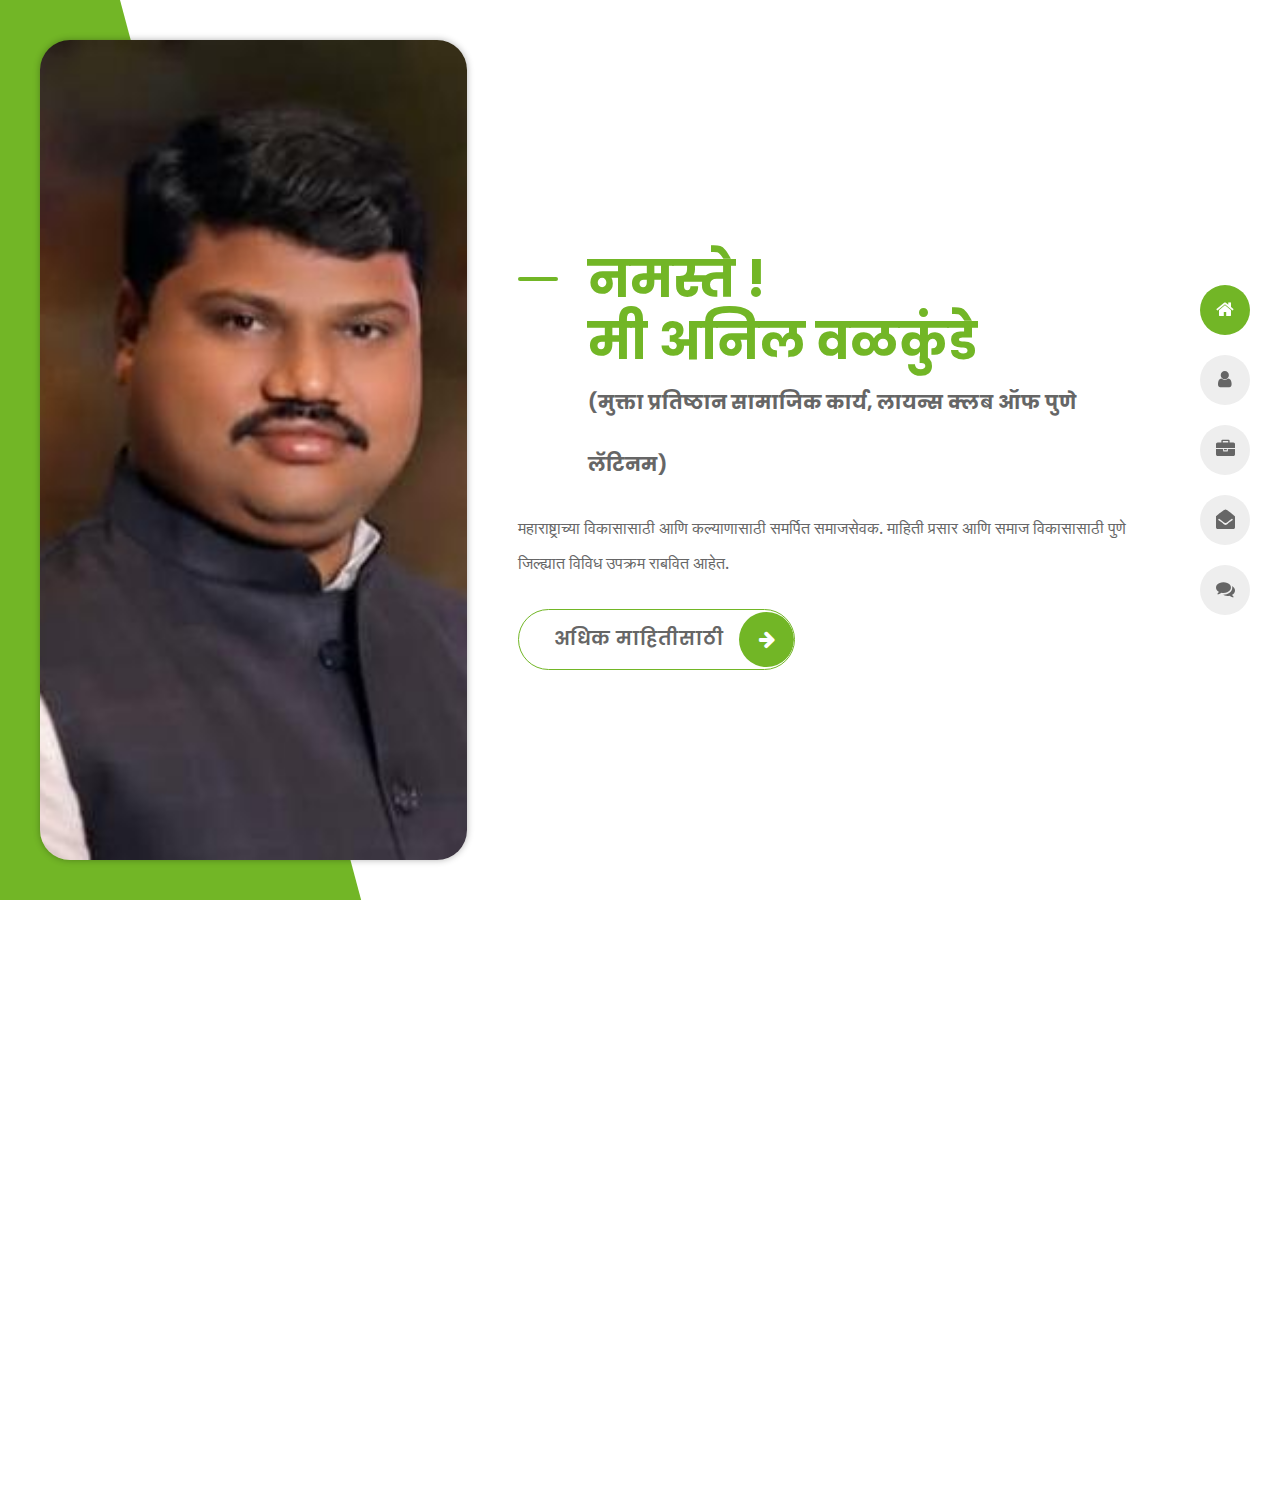
<file: index.html>
﻿<!DOCTYPE html>
<html lang="en">

<head>
    <meta charset="utf-8">
    <title>अनिल वळकुंडे - वैयक्तिक पोर्टफोलिओ</title>
    <meta name="viewport" content="width=device-width, initial-scale=1">
    <link href="https://fonts.googleapis.com/css?family=Poppins:400,400i,500,500i,600,600i,700,700i,800,800i,900,900i" rel="stylesheet">
    <link href="https://fonts.googleapis.com/css?family=Open+Sans:300,400,400i,600,600i,700" rel="stylesheet">

    <link href="css/bootstrap.min.css" rel="stylesheet">
   
    <link href="css/font-awesome.min.css" rel="stylesheet">
    <link href="css/fm.revealator.jquery.min.css" rel="stylesheet">
    <link href="css/style.css" rel="stylesheet">

    <!-- CSS Skin File -->
    <link href="css/skins/green.css" rel="stylesheet">
</head>

<body class="home light">

<!-- Header Starts -->
<header class="header" id="navbar-collapse-toggle">
    <!-- Fixed Navigation Starts -->
    <ul class="icon-menu d-none d-lg-block revealator-slideup revealator-once revealator-delay1">
        <li class="icon-box active">
            <i class="fa fa-home"></i>
            <a href="index.html">
                <h2>मुख्यपृष्ठ</h2>
            </a>
        </li>
        <li class="icon-box">
            <i class="fa fa-user"></i>
            <a href="about.html">
                <h2>माझ्याविषयी</h2>
            </a>
        </li>
        <li class="icon-box">
            <i class="fa fa-briefcase"></i>
            <a href="portfolio.html">
                <h2> गॅलरी</h2>
            </a>
        </li>
        <li class="icon-box">
            <i class="fa fa-envelope-open"></i>
            <a href="contact.html">
                <h2>संपर्क</h2>
            </a>
        </li>
        <li class="icon-box">
            <i class="fa fa-comments"></i>
            <a href="blog.html">
                <h2>कार्य</h2>
            </a>
        </li>
    </ul>
    <!-- Fixed Navigation Ends -->
    <!-- Mobile Menu Starts -->
    <nav role="navigation" class="d-block d-lg-none">
        <div id="menuToggle">
            <input type="checkbox" />
            <span></span>
            <span></span>
            <span></span>
            <ul class="list-unstyled" id="menu">
                <li class="active"><a href="index.html"><i class="fa fa-home"></i><span>मुख्यपृष्ठ</span></a></li>
                <li><a href="about.html"><i class="fa fa-user"></i><span>माझ्याविषयी</span></a></li>
                <li><a href="portfolio.html"><i class="fa fa-folder-open"></i><span> गॅलरी</span></a></li>
                <li><a href="contact.html"><i class="fa fa-envelope-open"></i><span>संपर्क</span></a></li>
                <li><a href="blog.html"><i class="fa fa-comments"></i><span>कार्य</span></a></li>
            </ul>
        </div>
    </nav>
    <!-- Mobile Menu Ends -->
</header>
<!-- Header Ends -->
<!-- Main Content Starts -->
<section class="container-fluid main-container container-home p-0 revealator-slideup revealator-once revealator-delay1">
    <div class="color-block d-none d-lg-block"></div>
    <div class="row home-details-container align-items-center">
        <div class="col-lg-4 bg position-fixed d-none d-lg-block"></div>
        <div class="col-12 col-lg-8 offset-lg-4 home-details text-left text-sm-center text-lg-left">
            <div>
                <img src="img/light.jpg" class="img-fluid main-img-mobile d-block d-lg-none" alt="my picture" />
                <h1 class="text-uppercase poppins-font">नमस्ते ! <br> मी अनिल वळकुंडे<span>(मुक्ता प्रतिष्ठान सामाजिक कार्य, लायन्स क्लब ऑफ पुणे लॅटिनम)</span></h1>
                <p class="open-sans-font">महाराष्ट्राच्या विकासासाठी आणि कल्याणासाठी समर्पित समाजसेवक. माहिती प्रसार आणि समाज विकासासाठी पुणे जिल्ह्यात विविध उपक्रम राबवित आहेत.</p>
                <a class="button" href="about.html">
                    <span class="button-text">अधिक माहितीसाठी</span>
                    <span class="button-icon fa fa-arrow-right"></span>
                </a>
            </div>
        </div>
    </div>
</section>
<!-- Main Content Ends -->

<!-- Template JS Files -->
<script src="js/jquery-3.5.0.min.js"></script>
<script src="js/fm.revealator.jquery.min.js"></script>
<script src="js/popper.min.js"></script>
<script src="js/bootstrap.js"></script>
</body>
</html>
</file>
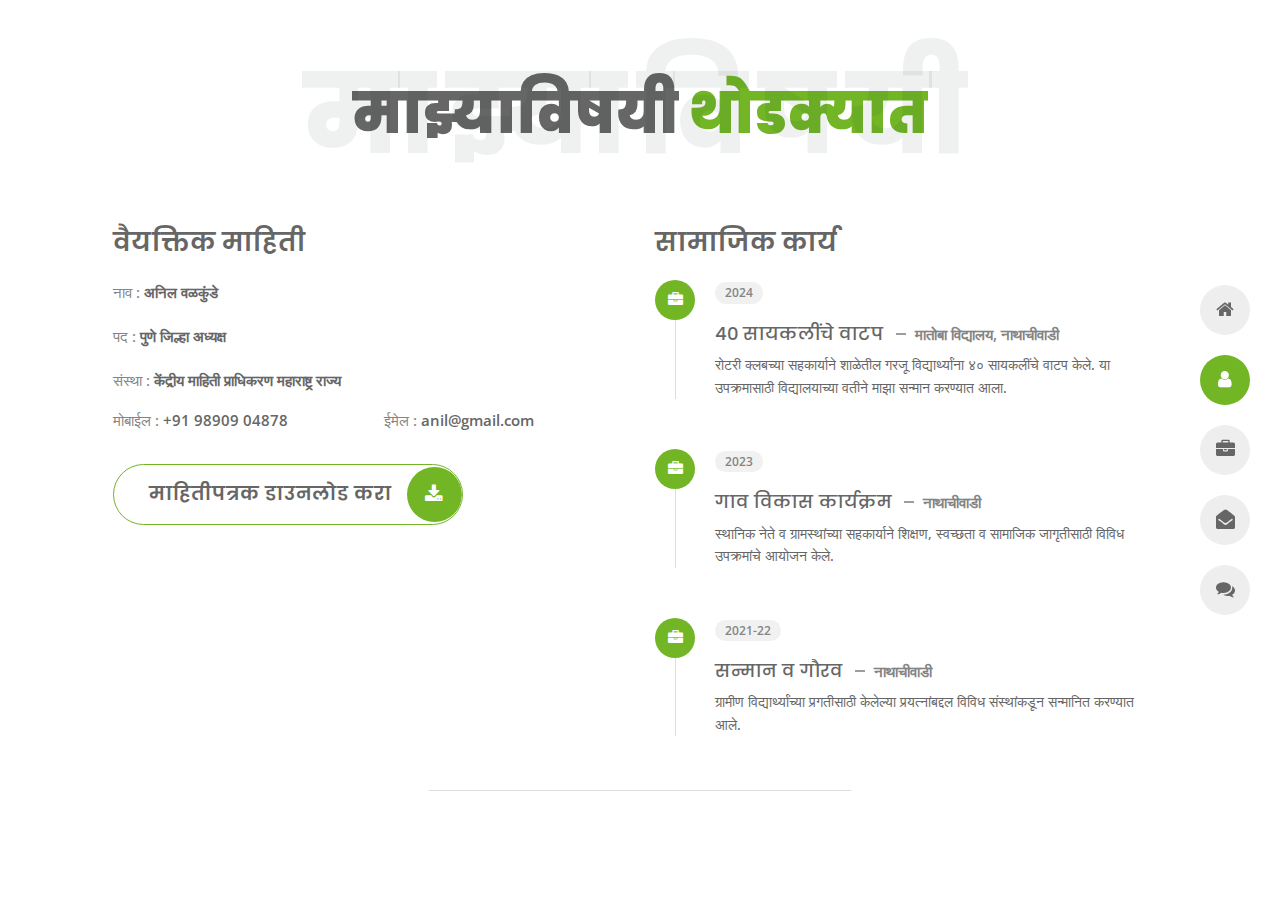
<file: about.html>
<!DOCTYPE html>
<html lang="en">
<head>
    <meta charset="utf-8">
     <title>अनिल वळकुंडे - वैयक्तिक पोर्टफोलिओ</title>
    <meta name="viewport" content="width=device-width, initial-scale=1">

    <!-- Template Google Fonts -->
    <link href="https://fonts.googleapis.com/css?family=Poppins:400,400i,500,500i,600,600i,700,700i,800,800i,900,900i" rel="stylesheet">
    <link href="https://fonts.googleapis.com/css?family=Open+Sans:300,400,400i,600,600i,700" rel="stylesheet">

    <!-- Template CSS Files -->
    <link href="css/bootstrap.min.css" rel="stylesheet">
    <!-- <link href="css/preloader.min.css" rel="stylesheet"> -->
    <link href="css/circle.css" rel="stylesheet">
    <link href="css/font-awesome.min.css" rel="stylesheet">
    <link href="css/fm.revealator.jquery.min.css" rel="stylesheet">
    <link href="css/style.css" rel="stylesheet">

    <!-- CSS Skin File -->
    <link href="css/skins/green.css" rel="stylesheet">
   
</head>

<body class="about light">
<!-- Header Starts -->
<header class="header" id="navbar-collapse-toggle">
    <!-- Fixed Navigation Starts -->
    <ul class="icon-menu d-none d-lg-block revealator-slideup revealator-once revealator-delay1">
        <li class="icon-box">
            <i class="fa fa-home"></i>
            <a href="index.html">
                <h2>मुख्यपृष्ठ</h2>
            </a>
        </li>
        <li class="icon-box active">
            <i class="fa fa-user"></i>
            <a href="about.html">
                <h2>माझ्याविषयी</h2>
            </a>
        </li>
        <li class="icon-box">
            <i class="fa fa-briefcase"></i>
            <a href="portfolio.html">
                <h2> गॅलरी</h2>
            </a>
        </li>
        <li class="icon-box">
            <i class="fa fa-envelope-open"></i>
            <a href="contact.html">
                <h2>संपर्क</h2>
            </a>
        </li>
        <li class="icon-box">
            <i class="fa fa-comments"></i>
            <a href="blog.html">
                <h2>कार्य</h2>
            </a>
        </li>
    </ul>
    <!-- Fixed Navigation Ends -->
    <!-- Mobile Menu Starts -->
    <nav role="navigation" class="d-block d-lg-none">
        <div id="menuToggle">
            <input type="checkbox" />
            <span></span>
            <span></span>
            <span></span>
            <ul class="list-unstyled" id="menu">
                <li><a href="index.html"><i class="fa fa-home"></i><span>मुख्यपृष्ठ</span></a></li>
                <li class="active"><a href="about.html"><i class="fa fa-user"></i><span>माझ्याविषयी</span></a></li>
                <li><a href="portfolio.html"><i class="fa fa-folder-open"></i><span> गॅलरी</span></a></li>
                <li><a href="contact.html"><i class="fa fa-envelope-open"></i><span>संपर्क</span></a></li>
                <li><a href="blog.html"><i class="fa fa-comments"></i><span>कार्य</span></a></li>
            </ul>
        </div>
    </nav>
    <!-- Mobile Menu Ends -->
</header>
<!-- Header Ends -->
<!-- Page Title Starts -->
<section class="title-section text-left text-sm-center revealator-slideup revealator-once revealator-delay1">
    <h1>माझ्याविषयी <span>थोडक्यात</span></h1>
    <span class="title-bg">माझ्याविषयी </span>
</section>
<!-- Page Title Ends -->
<!-- Main Content Starts -->
<section class="main-content revealator-slideup revealator-once revealator-delay1">
    <div class="container">
        <div class="row">
            <!-- Personal Info Starts -->
            <div class="col-12 col-lg-5 col-xl-6">
                <div class="row">
                    <div class="col-12">
                        <h3 class="text-uppercase custom-title mb-0 ft-wt-600">वैयक्तिक माहिती</h3>
                    </div>
                    <div class="col-12 d-block d-sm-none">
                        <img src="img/light.jpg" class="img-fluid main-img-mobile" alt="my picture" />
                    </div>
                    
                    <div class="col-12">
                        <ul class="about-list list-unstyled open-sans-font">
                            <li> <span class="title">नाव :</span> <span class="value d-block d-sm-inline-block d-lg-block d-xl-inline-block">अनिल वळकुंडे</span> </li>
                            <li> <span class="title">पद :</span> <span class="value d-block d-sm-inline-block d-lg-block d-xl-inline-block">पुणे जिल्हा अध्यक्ष</span> </li>
                            <li> <span class="title">संस्था :</span> <span class="value d-block d-sm-inline-block d-lg-block d-xl-inline-block"> केंद्रीय माहिती प्राधिकरण महाराष्ट्र राज्य</span> </li>
                        </ul>
                    </div>
                    <div class="col-6">
                        <ul class="about-list list-unstyled open-sans-font">
                            <li> <span class="title">मोबाईल :</span> <span class="value d-block d-sm-inline-block d-lg-block d-xl-inline-block">+91 98909 04878</span> </li>
                            <!-- <li> <span class="title">जन्मतारीख :</span> <span class="value d-block d-sm-inline-block d-lg-block d-xl-inline-block">01-06-1990</span> </li> -->
                        </ul>
                    </div>
                    <div class="col-6">
                        <ul class="about-list list-unstyled open-sans-font">
                            <li> <span class="title">ईमेल :</span> <span class="value d-block d-sm-inline-block d-lg-block d-xl-inline-block">anil@gmail.com</span> </li>
                        </ul>
                    </div>
                    <div class="col-12 mt-3">
                        <a class="button" href="#">
                            <span class="button-text">माहितीपत्रक डाउनलोड करा</span>
                            <span class="button-icon fa fa-download"></span>
                        </a>
                    </div>
                </div>
            </div>
            <!-- Personal Info Ends -->
            <!-- Boxes Starts -->
            <!-- <div class="col-12 col-lg-7 col-xl-6 mt-5 mt-lg-0">
                <div class="row">
                    <div class="col-6">
                        <div class="box-stats with-margin">
                            <h3 class="poppins-font position-relative">12</h3>
                            <p class="open-sans-font m-0 position-relative text-uppercase">सामाजिक कार्याचा  <span class="d-block">अनुभव</span></p>
                        </div>
                    </div>
                    <div class="col-6">
                        <div class="box-stats with-margin">
                            <h3 class="poppins-font position-relative">97</h3>
                            <p class="open-sans-font m-0 position-relative text-uppercase">पूर्ण झालेले  <span class="d-block">प्रकल्प</span></p>
                        </div>
                    </div>
                    <div class="col-6">
                        <div class="box-stats">
                            <h3 class="poppins-font position-relative">81</h3>
                            <p class="open-sans-font m-0 position-relative text-uppercase">आनंदी <span class="d-block">कुटुंब</span></p>
                        </div>
                    </div>
                    <div class="col-6">
                        <div class="box-stats">
                            <h3 class="poppins-font position-relative">53</h3>
                            <p class="open-sans-font m-0 position-relative text-uppercase">पुरस्कार  <span class="d-block">जिंकले</span></p>
                        </div>
                    </div>
                </div>
            </div> -->
            <!-- Boxes Ends -->

             <div class="col-12 col-lg-7 col-xl-6 mt-5 mt-lg-0">
                
                        <h3 class="text-uppercase custom-title mb-0 ft-wt-600">सामाजिक कार्य</h3>
                   
                <div class="resume-box">
                    <ul>
                        <li>
                            <div class="icon">
                                <i class="fa fa-briefcase"></i>
                            </div>
                            <span class="time open-sans-font text-uppercase">2024</span>
                            <h5 class="poppins-font text-uppercase">40 सायकलींचे वाटप <span class="place open-sans-font">मातोबा विद्यालय, नाथाचीवाडी</span></h5>
                            <p class="open-sans-font"> रोटरी क्लबच्या सहकार्याने शाळेतील गरजू विद्यार्थ्यांना ४० सायकलींचे वाटप केले. या उपक्रमासाठी विद्यालयाच्या वतीने माझा सन्मान करण्यात आला. </p>
                        </li>
                        <li>
                            <div class="icon">
                                <i class="fa fa-briefcase"></i>
                            </div>
                            <span class="time open-sans-font text-uppercase">2023</span>
                            <h5 class="poppins-font text-uppercase">गाव विकास कार्यक्रम <span class="place open-sans-font">नाथाचीवाडी</span></h5>
                            <p class="open-sans-font">स्थानिक नेते व ग्रामस्थांच्या सहकार्याने शिक्षण, स्वच्छता व सामाजिक जागृतीसाठी विविध उपक्रमांचे आयोजन केले.</p>
                        </li>
                        <li>
                            <div class="icon">
                                <i class="fa fa-briefcase"></i>
                            </div>
                            <span class="time open-sans-font text-uppercase">2021-22</span>
                            <h5 class="poppins-font text-uppercase">सन्मान व गौरव <span class="place open-sans-font">नाथाचीवाडी</span></h5>
                            <p class="open-sans-font">ग्रामीण विद्यार्थ्यांच्या प्रगतीसाठी केलेल्या प्रयत्नांबद्दल विविध संस्थांकडून सन्मानित करण्यात आले.</p>
                        </li>
                    </ul>
                </div>
            </div>

        </div>
        <hr class="separator d-none">
        <!-- Skills Starts -->
        <div class="row d-none">
            <div class="col-12">
                <h3 class="text-uppercase pb-4 pb-sm-5 mb-3 mb-sm-0 text-left text-sm-center custom-title ft-wt-600">My Skills</h3>
            </div>
            <div class="col-6 col-md-3 mb-3 mb-sm-5">
                <div class="c100 p25">
                    <span>25%</span>
                    <div class="slice">
                        <div class="bar"></div>
                        <div class="fill"></div>
                    </div>
                </div>
                <h6 class="text-uppercase open-sans-font text-center mt-2 mt-sm-4">html</h6>
            </div>
            <div class="col-6 col-md-3 mb-3 mb-sm-5">
                <div class="c100 p89">
                    <span>89%</span>
                    <div class="slice">
                        <div class="bar"></div>
                        <div class="fill"></div>
                    </div>
                </div>
                <h6 class="text-uppercase open-sans-font text-center mt-2 mt-sm-4">javascript</h6>
            </div>
            <div class="col-6 col-md-3 mb-3 mb-sm-5">
                <div class="c100 p70">
                    <span>70%</span>
                    <div class="slice">
                        <div class="bar"></div>
                        <div class="fill"></div>
                    </div>
                </div>
                <h6 class="text-uppercase open-sans-font text-center mt-2 mt-sm-4">css</h6>
            </div>
            <div class="col-6 col-md-3 mb-3 mb-sm-5">
                <div class="c100 p66">
                    <span>66%</span>
                    <div class="slice">
                        <div class="bar"></div>
                        <div class="fill"></div>
                    </div>
                </div>
                <h6 class="text-uppercase open-sans-font text-center mt-2 mt-sm-4">php</h6>
            </div>
            <div class="col-6 col-md-3 mb-3 mb-sm-5">
                <div class="c100 p95">
                    <span>95%</span>
                    <div class="slice">
                        <div class="bar"></div>
                        <div class="fill"></div>
                    </div>
                </div>
                <h6 class="text-uppercase open-sans-font text-center mt-2 mt-sm-4">wordpress</h6>
            </div>
            <div class="col-6 col-md-3 mb-3 mb-sm-5">
                <div class="c100 p50">
                    <span>50%</span>
                    <div class="slice">
                        <div class="bar"></div>
                        <div class="fill"></div>
                    </div>
                </div>
                <h6 class="text-uppercase open-sans-font text-center mt-2 mt-sm-4">jquery</h6>
            </div>
            <div class="col-6 col-md-3 mb-3 mb-sm-5">
                <div class="c100 p65">
                    <span>65%</span>
                    <div class="slice">
                        <div class="bar"></div>
                        <div class="fill"></div>
                    </div>
                </div>
                <h6 class="text-uppercase open-sans-font text-center mt-2 mt-sm-4">angular</h6>
            </div>
            <div class="col-6 col-md-3 mb-3 mb-sm-5">
                <div class="c100 p45">
                    <span>45%</span>
                    <div class="slice">
                        <div class="bar"></div>
                        <div class="fill"></div>
                    </div>
                </div>
                <h6 class="text-uppercase open-sans-font text-center mt-2 mt-sm-4">react</h6>
            </div>
        </div>
        <!-- Skills Ends -->
        <hr class="separator mt-1">
        <!-- Experience & Education Starts -->
        <div class="row d-none">
            <div class="col-12">
                <h3 class="text-uppercase pb-5 mb-0 text-left text-sm-center custom-title ft-wt-600">सामाजिक कार्य </h3>
            </div>
            <div class="col-lg-6 m-15px-tb">
                <div class="resume-box">
                    <ul>
                        <li>
                            <div class="icon">
                                <i class="fa fa-briefcase"></i>
                            </div>
                            <span class="time open-sans-font text-uppercase">2024</span>
                            <h5 class="poppins-font text-uppercase">40 सायकलींचे वाटप <span class="place open-sans-font">मातोबा विद्यालय, नाथाचीवाडी</span></h5>
                            <p class="open-sans-font"> रोटरी क्लबच्या सहकार्याने शाळेतील गरजू विद्यार्थ्यांना ४० सायकलींचे वाटप केले. या उपक्रमासाठी विद्यालयाच्या वतीने माझा सन्मान करण्यात आला. </p>
                        </li>
                        <li>
                            <div class="icon">
                                <i class="fa fa-briefcase"></i>
                            </div>
                            <span class="time open-sans-font text-uppercase">2023</span>
                            <h5 class="poppins-font text-uppercase">गाव विकास कार्यक्रम <span class="place open-sans-font">नाथाचीवाडी</span></h5>
                            <p class="open-sans-font">स्थानिक नेते व ग्रामस्थांच्या सहकार्याने शिक्षण, स्वच्छता व सामाजिक जागृतीसाठी विविध उपक्रमांचे आयोजन केले.</p>
                        </li>
                        <li>
                            <div class="icon">
                                <i class="fa fa-briefcase"></i>
                            </div>
                            <span class="time open-sans-font text-uppercase">2021-22</span>
                            <h5 class="poppins-font text-uppercase">सन्मान व गौरव <span class="place open-sans-font">नाथाचीवाडी</span></h5>
                            <p class="open-sans-font">ग्रामीण विद्यार्थ्यांच्या प्रगतीसाठी केलेल्या प्रयत्नांबद्दल विविध संस्थांकडून सन्मानित करण्यात आले.</p>
                        </li>
                    </ul>
                </div>
            </div>
            <div class="col-lg-6 m-15px-tb">
                <div class="resume-box">
                    <ul>
                       <li>
                            <div class="icon">
                                <i class="fa fa-briefcase"></i>
                            </div>
                            <span class="time open-sans-font text-uppercase">2020</span>
                            <h5 class="poppins-font text-uppercase">25 सायकलींचे वाटप <span class="place open-sans-font">मातोबा विद्यालय, नाथाचीवाडी</span></h5>
                            <p class="open-sans-font"> रोटरी क्लबच्या सहकार्याने शाळेतील गरजू विद्यार्थ्यांना ४० सायकलींचे वाटप केले. या उपक्रमासाठी विद्यालयाच्या वतीने माझा सन्मान करण्यात आला. </p>
                        </li>
                        <li>
                            <div class="icon">
                                <i class="fa fa-briefcase"></i>
                            </div>
                            <span class="time open-sans-font text-uppercase">2019</span>
                            <h5 class="poppins-font text-uppercase">गाव विकास कार्यक्रम <span class="place open-sans-font">नाथाचीवाडी</span></h5>
                            <p class="open-sans-font">स्थानिक नेते व ग्रामस्थांच्या सहकार्याने शिक्षण, स्वच्छता व सामाजिक जागृतीसाठी विविध उपक्रमांचे आयोजन केले.</p>
                        </li>
                        <li>
                            <div class="icon">
                                <i class="fa fa-briefcase"></i>
                            </div>
                            <span class="time open-sans-font text-uppercase">2018</span>
                            <h5 class="poppins-font text-uppercase">सन्मान व गौरव <span class="place open-sans-font">नाथाचीवाडी</span></h5>
                            <p class="open-sans-font">ग्रामीण विद्यार्थ्यांच्या प्रगतीसाठी केलेल्या प्रयत्नांबद्दल विविध संस्थांकडून सन्मानित करण्यात आले.</p>
                        </li>
                    </ul>
                </div>
            </div>
        </div>
        <!-- Experience & Education Ends -->
    </div>
</section>
<!-- Main Content Ends -->

<!-- Template JS Files -->
<script src="js/jquery-3.5.0.min.js"></script>
<script src="js/fm.revealator.jquery.min.js"></script>
<script src="js/popper.min.js"></script>
<script src="js/bootstrap.js"></script>

</body>


</html>
</file>
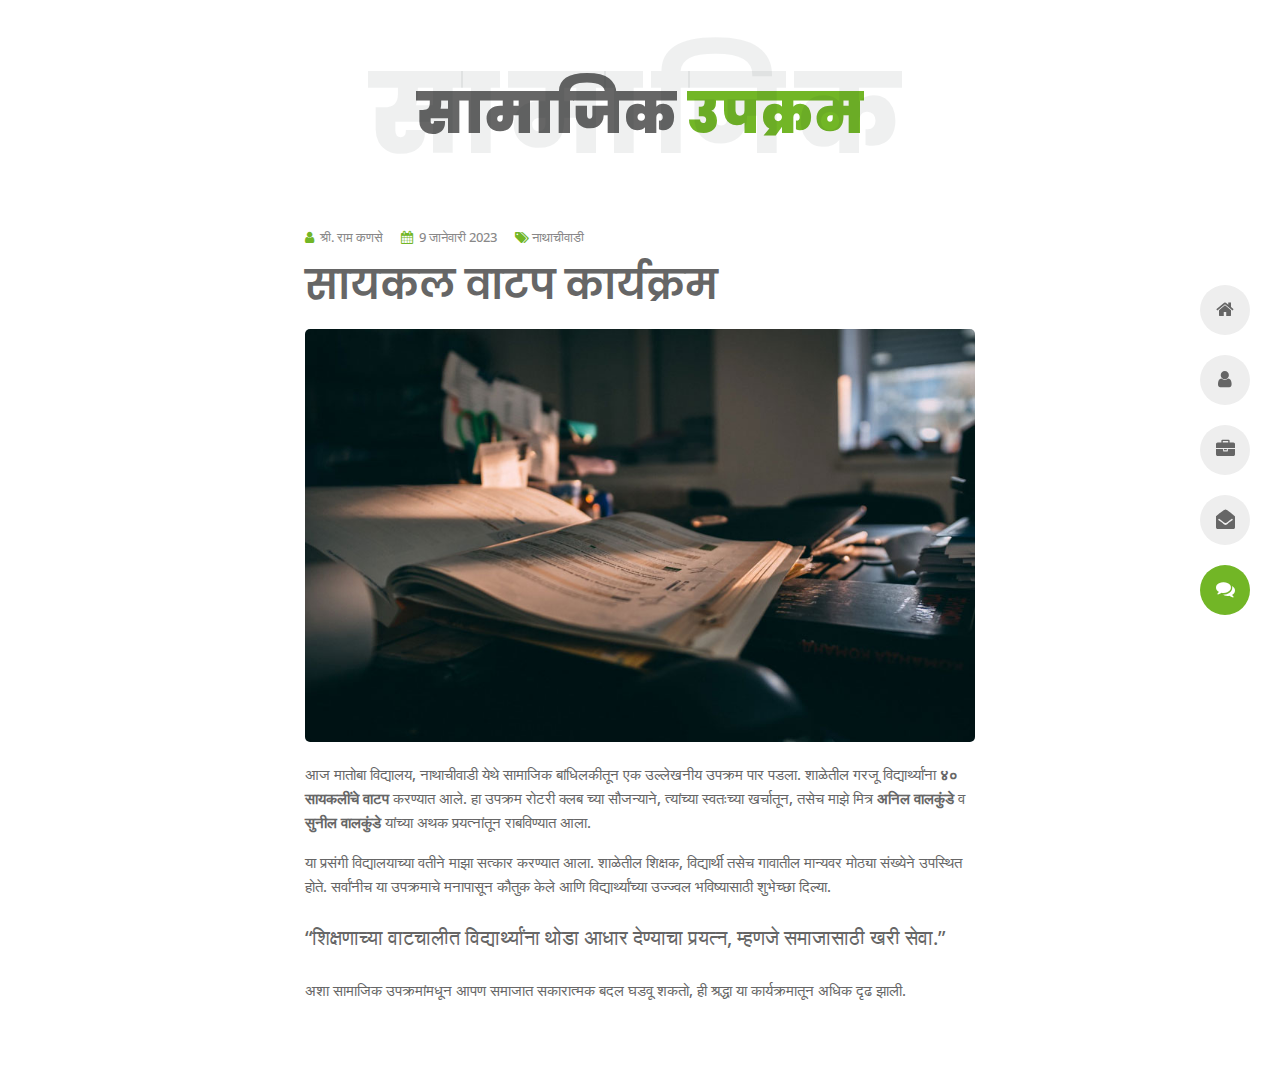
<file: blog-post.html>
<!DOCTYPE html>
<html lang="en">

<head>
    <meta charset="utf-8">
     <title>अनिल वळकुंडे - वैयक्तिक पोर्टफोलिओ</title>
    <meta name="viewport" content="width=device-width, initial-scale=1">

    <!-- Template Google Fonts -->
    <link href="https://fonts.googleapis.com/css?family=Poppins:400,400i,500,500i,600,600i,700,700i,800,800i,900,900i" rel="stylesheet">
    <link href="https://fonts.googleapis.com/css?family=Open+Sans:300,400,400i,600,600i,700" rel="stylesheet">

    <!-- Template CSS Files -->
    <link href="css/bootstrap.min.css" rel="stylesheet">
    <!-- <link href="css/preloader.min.css" rel="stylesheet"> -->
    <!-- <link href="css/circle.css" rel="stylesheet"> -->
    <link href="css/font-awesome.min.css" rel="stylesheet">
    <link href="css/fm.revealator.jquery.min.css" rel="stylesheet">
    <link href="css/style.css" rel="stylesheet">

    <!-- CSS Skin File -->
    <link href="css/skins/green.css" rel="stylesheet">

    <!-- Modernizr JS File -->
    <!-- <script src="js/modernizr.custom.js"></script> -->
</head>

<body class="blog-post light">

<!-- Header Starts -->
<header class="header" id="navbar-collapse-toggle">
    <!-- Fixed Navigation Starts -->
    <ul class="icon-menu d-none d-lg-block revealator-slideup revealator-once revealator-delay1">
        <li class="icon-box ">
            <i class="fa fa-home"></i>
            <a href="index.html">
                <h2>मुख्यपृष्ठ</h2>
            </a>
        </li>
        <li class="icon-box">
            <i class="fa fa-user"></i>
            <a href="about.html">
                <h2>माझ्याविषयी</h2>
            </a>
        </li>
        <li class="icon-box">
            <i class="fa fa-briefcase"></i>
            <a href="portfolio.html">
                <h2> गॅलरी</h2>
            </a>
        </li>
        <li class="icon-box">
            <i class="fa fa-envelope-open"></i>
            <a href="contact.html">
                <h2>संपर्क</h2>
            </a>
        </li>
        <li class="icon-box active">
            <i class="fa fa-comments"></i>
            <a href="blog.html">
                <h2>कार्य</h2>
            </a>
        </li>
    </ul>
    <!-- Fixed Navigation Ends -->
    <!-- Mobile Menu Starts -->
    <nav role="navigation" class="d-block d-lg-none">
        <div id="menuToggle">
            <input type="checkbox" />
            <span></span>
            <span></span>
            <span></span>
            <ul class="list-unstyled" id="menu">
                <li><a href="index.html"><i class="fa fa-home"></i><span>मुख्यपृष्ठ</span></a></li>
                <li><a href="about.html"><i class="fa fa-user"></i><span>माझ्याविषयी</span></a></li>
                <li><a href="portfolio.html"><i class="fa fa-folder-open"></i><span> गॅलरी</span></a></li>
                <li><a href="contact.html"><i class="fa fa-envelope-open"></i><span>संपर्क</span></a></li>
                <li class="active"><a href="blog.html"><i class="fa fa-comments"></i><span>कार्य</span></a></li>
            </ul>
        </div>
    </nav>
    <!-- Mobile Menu Ends -->
</header>
<!-- Header Ends -->
<!-- Page Title Starts -->
<section class="title-section text-left text-sm-center revealator-slideup revealator-once revealator-delay1">
    <h1>सामाजिक <span> उपक्रम</span></h1>
    <span class="title-bg">सामाजिक</span>
</section>
<!-- Page Title Ends -->
<!-- Main Content Starts -->
<section class="main-content revealator-slideup revealator-once revealator-delay1">
    <div class="container">
        <div class="row">
            <!-- Article Starts -->
            <article class="col-12">
                <!-- Meta Starts -->
                <div class="meta open-sans-font">
                    <span><i class="fa fa-user"></i> श्री. राम कणसे</span>
                    <span class="date"><i class="fa fa-calendar"></i> 9 जानेवारी 2023</span>
                    <span><i class="fa fa-tags"></i>नाथाचीवाडी</span>
                </div>
                <!-- Meta Ends -->
                <!-- Article Content Starts -->
                <h1 class="text-uppercase text-capitalize">सायकल वाटप कार्यक्रम</h1>
                <img src="img/blog/blog-post-1.jpg" class="img-fluid" alt="Blog image"/>
                <div class="blog-excerpt open-sans-font pb-5">
                     <p> आज मातोबा विद्यालय, नाथाचीवाडी येथे सामाजिक बांधिलकीतून एक उल्लेखनीय उपक्रम पार पडला. शाळेतील गरजू विद्यार्थ्यांना
            <strong>४० सायकलींचे वाटप</strong> करण्यात आले. हा उपक्रम
            रोटरी क्लब च्या सौजन्याने, त्यांच्या स्वतःच्या
            खर्चातून, तसेच माझे मित्र <strong>अनिल वालकुंडे</strong> व
            <strong>सुनील वालकुंडे</strong> यांच्या अथक प्रयत्नांतून
            राबविण्यात आला.
          </p>
           <p>
            या प्रसंगी विद्यालयाच्या वतीने माझा सत्कार करण्यात आला. शाळेतील
            शिक्षक, विद्यार्थी तसेच गावातील मान्यवर मोठ्या संख्येने उपस्थित
            होते. सर्वांनीच या उपक्रमाचे मनापासून कौतुक केले आणि विद्यार्थ्यांच्या
            उज्ज्वल भविष्यासाठी शुभेच्छा दिल्या.
          </p>

          <blockquote class="blockquote my-4">
            <p class="mb-0">
              “शिक्षणाच्या वाटचालीत विद्यार्थ्यांना थोडा आधार देण्याचा प्रयत्न,
              म्हणजे समाजासाठी खरी सेवा.”
            </p>
          </blockquote>
          <p>
            अशा सामाजिक उपक्रमांमधून आपण समाजात सकारात्मक बदल घडवू शकतो, ही
            श्रद्धा या कार्यक्रमातून अधिक दृढ झाली.
          </p>

                   
                </div>
                <!-- Article Content Ends -->
            </article>
            <!-- Article Ends -->
        </div>
    </div>
</section>
<!-- Template JS Files -->
<script src="js/jquery-3.5.0.min.js"></script>
<script src="js/fm.revealator.jquery.min.js"></script>
<script src="js/popper.min.js"></script>
<script src="js/bootstrap.js"></script>

</body>

</html>
</file>
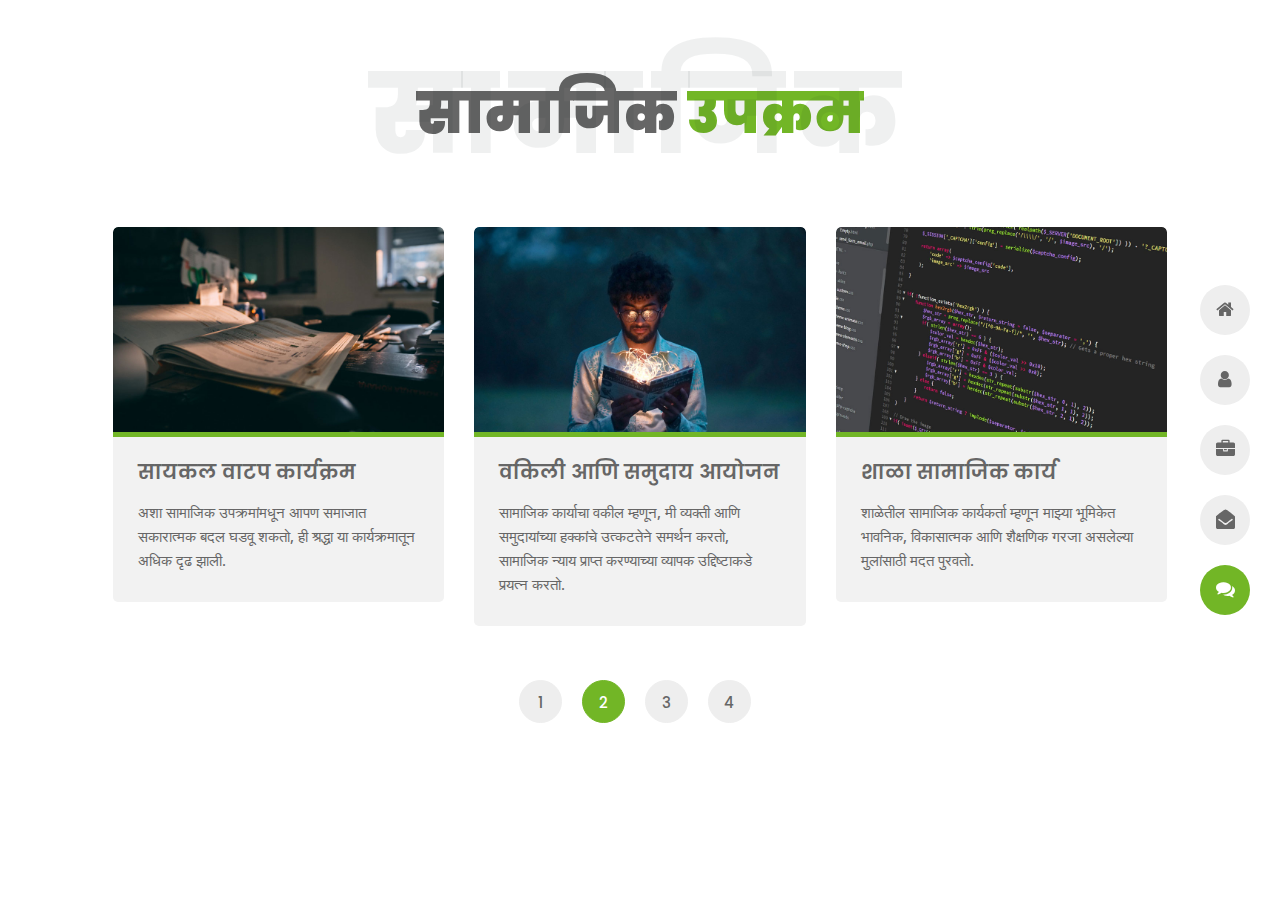
<file: blog.html>
﻿<!DOCTYPE html>
<html lang="en">

<head>
    <meta charset="utf-8">
    <title>अनिल वळकुंडे - वैयक्तिक पोर्टफोलिओ</title>
    <meta name="viewport" content="width=device-width, initial-scale=1">

    <!-- Template Google Fonts -->
    <link href="https://fonts.googleapis.com/css?family=Poppins:400,400i,500,500i,600,600i,700,700i,800,800i,900,900i" rel="stylesheet">
    <link href="https://fonts.googleapis.com/css?family=Open+Sans:300,400,400i,600,600i,700" rel="stylesheet">

    <!-- Template CSS Files -->
    <link href="css/bootstrap.min.css" rel="stylesheet">
    <!-- <link href="css/preloader.min.css" rel="stylesheet"> -->
    <!-- <link href="css/circle.css" rel="stylesheet"> -->
    <link href="css/font-awesome.min.css" rel="stylesheet">
    <link href="css/fm.revealator.jquery.min.css" rel="stylesheet">
    <link href="css/style.css" rel="stylesheet">

    <!-- CSS Skin File -->
    <link href="css/skins/green.css" rel="stylesheet">

    
    <!-- Modernizr JS File -->
    <!-- <script src="js/modernizr.custom.js"></script> -->
</head>

<body class="blog light">
<!-- Header Starts -->
<header class="header" id="navbar-collapse-toggle">
    <!-- Fixed Navigation Starts -->
    <ul class="icon-menu d-none d-lg-block revealator-slideup revealator-once revealator-delay1">
        <li class="icon-box">
            <i class="fa fa-home"></i>
            <a href="index.html">
                <h2>मुख्यपृष्ठ</h2>
            </a>
        </li>
        <li class="icon-box">
            <i class="fa fa-user"></i>
            <a href="about.html">
                <h2>माझ्याविषयी</h2>
            </a>
        </li>
        <li class="icon-box">
            <i class="fa fa-briefcase"></i>
            <a href="portfolio.html">
                <h2> गॅलरी</h2>
            </a>
        </li>
        <li class="icon-box">
            <i class="fa fa-envelope-open"></i>
            <a href="contact.html">
                <h2>संपर्क</h2>
            </a>
        </li>
        <li class="icon-box active">
            <i class="fa fa-comments"></i>
            <a href="blog.html">
                <h2>कार्य</h2>
            </a>
        </li>
    </ul>
    <!-- Fixed Navigation Ends -->
    <!-- Mobile Menu Starts -->
    <nav role="navigation" class="d-block d-lg-none">
        <div id="menuToggle">
            <input type="checkbox" />
            <span></span>
            <span></span>
            <span></span>
            <ul class="list-unstyled" id="menu">
                <li class="active"><a href="index.html"><i class="fa fa-home"></i><span>मुख्यपृष्ठ</span></a></li>
                <li><a href="about.html"><i class="fa fa-user"></i><span>माझ्याविषयी</span></a></li>
                <li><a href="portfolio.html"><i class="fa fa-folder-open"></i><span> गॅलरी</span></a></li>
                <li><a href="contact.html"><i class="fa fa-envelope-open"></i><span>संपर्क</span></a></li>
                <li><a href="blog.html"><i class="fa fa-comments"></i><span>कार्य</span></a></li>
            </ul>
        </div>
    </nav>
    <!-- Mobile Menu Ends -->
</header>
<!-- Header Ends -->
<!-- Page Title Starts -->
<section class="title-section text-left text-sm-center revealator-slideup revealator-once revealator-delay1">
    <h1>सामाजिक <span>उपक्रम</span></h1>
    <span class="title-bg">सामाजिक</span>
</section>
<!-- Page Title Ends -->
<!-- Main Content Starts -->
<section class="main-content revealator-slideup revealator-once revealator-delay1">
    <div class="container">
        <!-- Articles Starts -->
        <div class="row">
            <!-- Article Starts -->
            <div class="col-12 col-md-6 col-lg-6 col-xl-4 mb-30">
                <article class="post-container">
                    <div class="post-thumb">
                        <a href="blog-post.html" class="d-block position-relative overflow-hidden">
                            <img src="img/blog/blog-post-1.jpg" class="img-fluid" alt="Blog Post">
                        </a>
                    </div>
                    <div class="post-content">
                        <div class="entry-header">
                            <h3><a href="blog-post.html">सायकल वाटप कार्यक्रम</a></h3>
                        </div>
                        <div class="entry-content open-sans-font">
                            <p>अशा सामाजिक उपक्रमांमधून आपण समाजात सकारात्मक बदल घडवू शकतो, ही  श्रद्धा या कार्यक्रमातून अधिक दृढ झाली. </p>
                        </div>
                    </div>
                </article>
            </div>
            <!-- Article Ends -->
            <!-- Article Starts -->
            <div class="col-12 col-md-6 col-lg-6 col-xl-4 mb-30">
                <article class="post-container">
                    <div class="post-thumb">
                        <a href="blog-post.html" class="d-block position-relative overflow-hidden">
                            <img src="img/blog/blog-post-2.jpg" class="img-fluid" alt="">
                        </a>
                    </div>
                    <div class="post-content">
                        <div class="entry-header">
                            <h3><a href="blog-post.html">वकिली आणि समुदाय आयोजन</a></h3>
                        </div>
                        <div class="entry-content open-sans-font">
                            <p>सामाजिक कार्याचा वकील म्हणून, मी व्यक्ती आणि समुदायांच्या हक्कांचे उत्कटतेने समर्थन करतो, सामाजिक न्याय प्राप्त करण्याच्या व्यापक उद्दिष्टाकडे प्रयत्न करतो.</p>
                        </div>
                    </div>
                </article>
            </div>
            <!-- Article Ends -->
            <!-- Article Starts -->
            <div class="col-12 col-md-6 col-lg-6 col-xl-4 mb-30">
                <article class="post-container">
                    <div class="post-thumb">
                        <a href="blog-post.html" class="d-block position-relative overflow-hidden">
                            <img src="img/blog/blog-post-3.jpg" class="img-fluid" alt="">
                        </a>
                    </div>
                    <div class="post-content">
                        <div class="entry-header">
                            <h3><a href="blog-post.html">शाळा सामाजिक कार्य</a></h3>
                        </div>
                        <div class="entry-content open-sans-font">
                            <p>शाळेतील सामाजिक कार्यकर्ता म्हणून माझ्या भूमिकेत भावनिक, विकासात्मक आणि शैक्षणिक गरजा असलेल्या मुलांसाठी मदत पुरवतो.</p>
                        </div>
                    </div>
                </article>
            </div>
            <!-- Article Ends -->
           
           
           
            <!-- Pagination Starts -->
            <div class="col-12 mt-4">
                <nav aria-label="Page navigation example">
                    <ul class="pagination justify-content-center mb-0">
                        <li class="page-item"><a class="page-link" href="#">1</a></li>
                        <li class="page-item active"><a class="page-link" href="#">2</a></li>
                        <li class="page-item"><a class="page-link" href="#">3</a></li>
                        <li class="page-item"><a class="page-link" href="#">4</a></li>
                    </ul>
                </nav>
            </div>
            <!-- Pagination Ends -->
        </div>
        <!-- Articles Ends -->
    </div>
</section>

<!-- Template JS Files -->
<script src="js/jquery-3.5.0.min.js"></script>
<script src="js/fm.revealator.jquery.min.js"></script>
<script src="js/popper.min.js"></script>
<script src="js/bootstrap.js"></script>

</body>


</html>
</file>
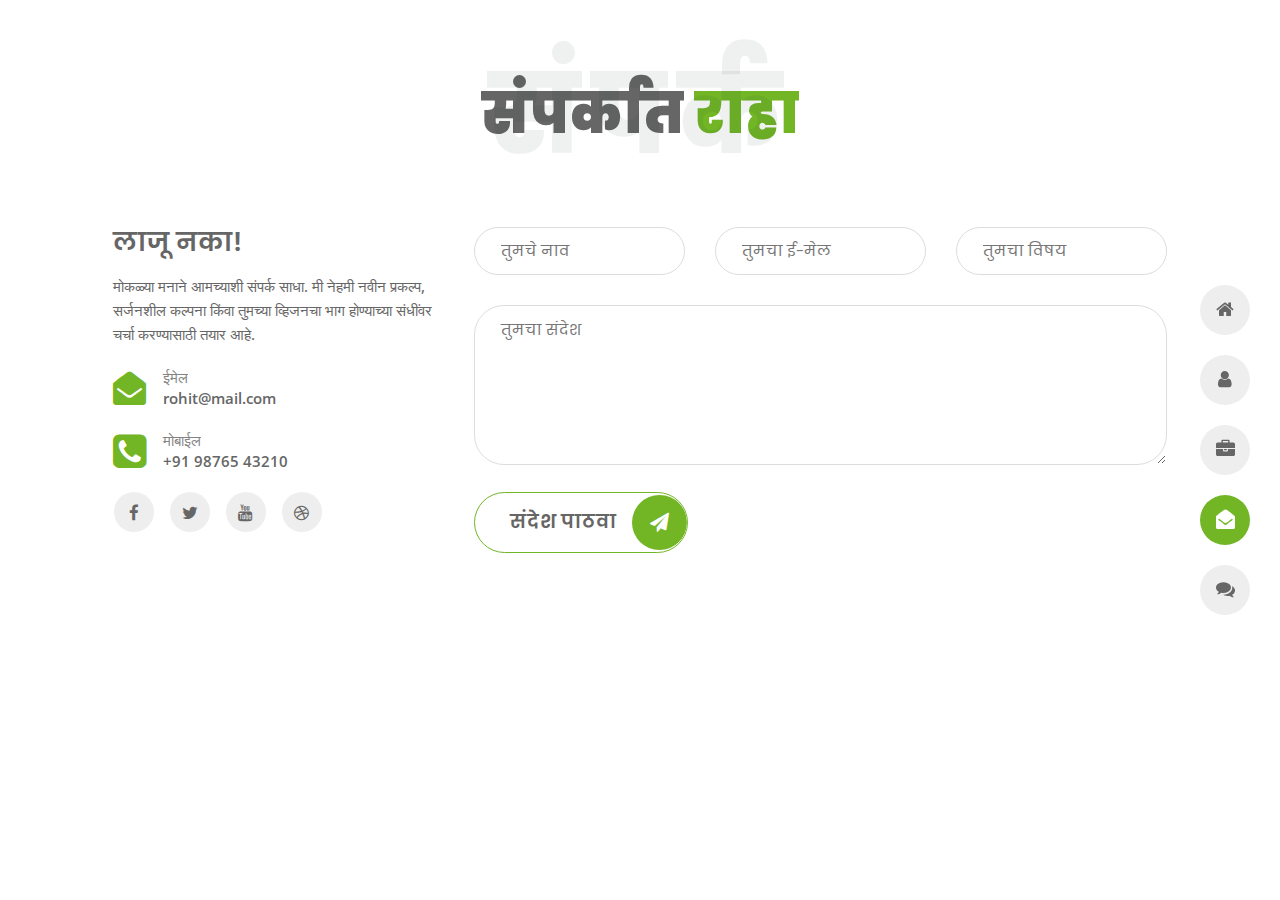
<file: contact.html>
<!DOCTYPE html>
<html lang="en">

<head>
    <meta charset="utf-8">
    <title>Contact - rohit Personal Portfolio</title>
    <meta name="viewport" content="width=device-width, initial-scale=1">

    <!-- Template Google Fonts -->
    <link href="https://fonts.googleapis.com/css?family=Poppins:400,400i,500,500i,600,600i,700,700i,800,800i,900,900i" rel="stylesheet">
    <link href="https://fonts.googleapis.com/css?family=Open+Sans:300,400,400i,600,600i,700" rel="stylesheet">

    <!-- Template CSS Files -->
    <link href="css/bootstrap.min.css" rel="stylesheet">
    <!-- <link href="css/preloader.min.css" rel="stylesheet"> -->
    <!-- <link href="css/circle.css" rel="stylesheet"> -->
    <link href="css/font-awesome.min.css" rel="stylesheet">
    <link href="css/fm.revealator.jquery.min.css" rel="stylesheet">
    <link href="css/style.css" rel="stylesheet">

    <!-- CSS Skin File -->
    <link href="css/skins/green.css" rel="stylesheet">

   
    <!-- Modernizr JS File -->
    <!-- <script src="js/modernizr.custom.js"></script> -->
</head>

<body class="contact light">
<!-- Header Starts -->
<header class="header" id="navbar-collapse-toggle">
    <!-- Fixed Navigation Starts -->
    <ul class="icon-menu d-none d-lg-block revealator-slideup revealator-once revealator-delay1">
        <li class="icon-box">
            <i class="fa fa-home"></i>
            <a href="index.html">
                <h2>मुख्यपृष्ठ</h2>
            </a>
        </li>
        <li class="icon-box">
            <i class="fa fa-user"></i>
            <a href="about.html">
                <h2>माझ्याविषयी</h2>
            </a>
        </li>
        <li class="icon-box">
            <i class="fa fa-briefcase"></i>
            <a href="portfolio.html">
                <h2> गॅलरी</h2>
            </a>
        </li>
        <li class="icon-box active">
            <i class="fa fa-envelope-open"></i>
            <a href="contact.html">
                <h2>संपर्क</h2>
            </a>
        </li>
        <li class="icon-box">
            <i class="fa fa-comments"></i>
            <a href="blog.html">
                <h2>कार्य</h2>
            </a>
        </li>
    </ul>
    <!-- Fixed Navigation Ends -->
    <!-- Mobile Menu Starts -->
    <nav role="navigation" class="d-block d-lg-none">
        <div id="menuToggle">
            <input type="checkbox" />
            <span></span>
            <span></span>
            <span></span>
            <ul class="list-unstyled" id="menu">
                <li class="active"><a href="index.html"><i class="fa fa-home"></i><span>मुख्यपृष्ठ</span></a></li>
                <li><a href="about.html"><i class="fa fa-user"></i><span>माझ्याविषयी</span></a></li>
                <li><a href="portfolio.html"><i class="fa fa-folder-open"></i><span> गॅलरी</span></a></li>
                <li><a href="contact.html"><i class="fa fa-envelope-open"></i><span>संपर्क</span></a></li>
                <li><a href="blog.html"><i class="fa fa-comments"></i><span>कार्य</span></a></li>
            </ul>
        </div>
    </nav>
    <!-- Mobile Menu Ends -->
</header>
<!-- Header Ends -->
<!-- Page Title Starts -->
<section class="title-section text-left text-sm-center revealator-slideup revealator-once revealator-delay1">
    <h1>संपर्कात <span>राहा</span></h1>
    <span class="title-bg">संपर्क</span>
</section>
<!-- Page Title Ends -->
<!-- Main Content Starts -->
<section class="main-content revealator-slideup revealator-once revealator-delay1">
    <div class="container">
        <div class="row">
            <!-- Left Side Starts -->
            <div class="col-12 col-lg-4">
                <h3 class="text-uppercase custom-title mb-0 ft-wt-600 pb-3">लाजू नका!</h3>
                <p class="open-sans-font mb-3">मोकळ्या मनाने आमच्याशी संपर्क साधा. मी नेहमी नवीन प्रकल्प, सर्जनशील कल्पना किंवा तुमच्या व्हिजनचा भाग होण्याच्या संधींवर चर्चा करण्यासाठी तयार आहे.</p>
                <p class="open-sans-font custom-span-contact position-relative">
                    <i class="fa fa-envelope-open position-absolute"></i>
                    <span class="d-block">ईमेल </span>rohit@mail.com
                </p>
                <a href="tel:9876543210" style="color:inherit">
                    <p class="open-sans-font custom-span-contact position-relative">
                        <i class="fa fa-phone-square position-absolute"></i>
                        <span class="d-block">मोबाईल </span>+91 98765 43210
                    </p>
                </a>
                
                <ul class="social list-unstyled pt-1 mb-5">
                    <li class="facebook"><a title="Facebook" href="#"><i class="fa fa-facebook"></i></a>
                    </li>
                    <li class="twitter"><a title="Twitter" href="#"><i class="fa fa-twitter"></i></a>
                    </li>
                    <li class="youtube"><a title="Youtube" href="#"><i class="fa fa-youtube"></i></a>
                    </li>
                    <li class="dribbble"><a title="Dribbble" href="#"><i class="fa fa-dribbble"></i></a>
                    </li>
                </ul>
            </div>
            <!-- Left Side Ends -->
            <!-- Contact Form Starts -->
            <div class="col-12 col-lg-8">
                <form class="contactform" method="post" action="https://slimhamdi.net/rohit/light/php/process-form.php">
                    <div class="contactform">
                        <div class="row">
                            <div class="col-12 col-md-4">
                                <input type="text" name="name" placeholder="तुमचे नाव">
                            </div>
                            <div class="col-12 col-md-4">
                                <input type="email" name="email" placeholder="तुमचा ई-मेल">
                            </div>
                            <div class="col-12 col-md-4">
                                <input type="text" name="subject" placeholder="तुमचा विषय">
                            </div>
                            <div class="col-12">
                                <textarea name="message" placeholder="तुमचा संदेश"></textarea>
                                <button type="submit" class="button">
                                    <span class="button-text">संदेश पाठवा</span>
                                    <span class="button-icon fa fa-send"></span>
                                </button>
                            </div>
                            <div class="col-12 form-message">
                                <span class="output_message text-center font-weight-600 text-uppercase"></span>
                            </div>
                        </div>
                    </div>
                </form>
            </div>
            <!-- Contact Form Ends -->
        </div>
    </div>

</section>
<!-- Template JS Files -->
<script src="js/jquery-3.5.0.min.js"></script>
<script src="js/fm.revealator.jquery.min.js"></script>
<script src="js/popper.min.js"></script>
<script src="js/bootstrap.js"></script>

</body>

</html>
</file>
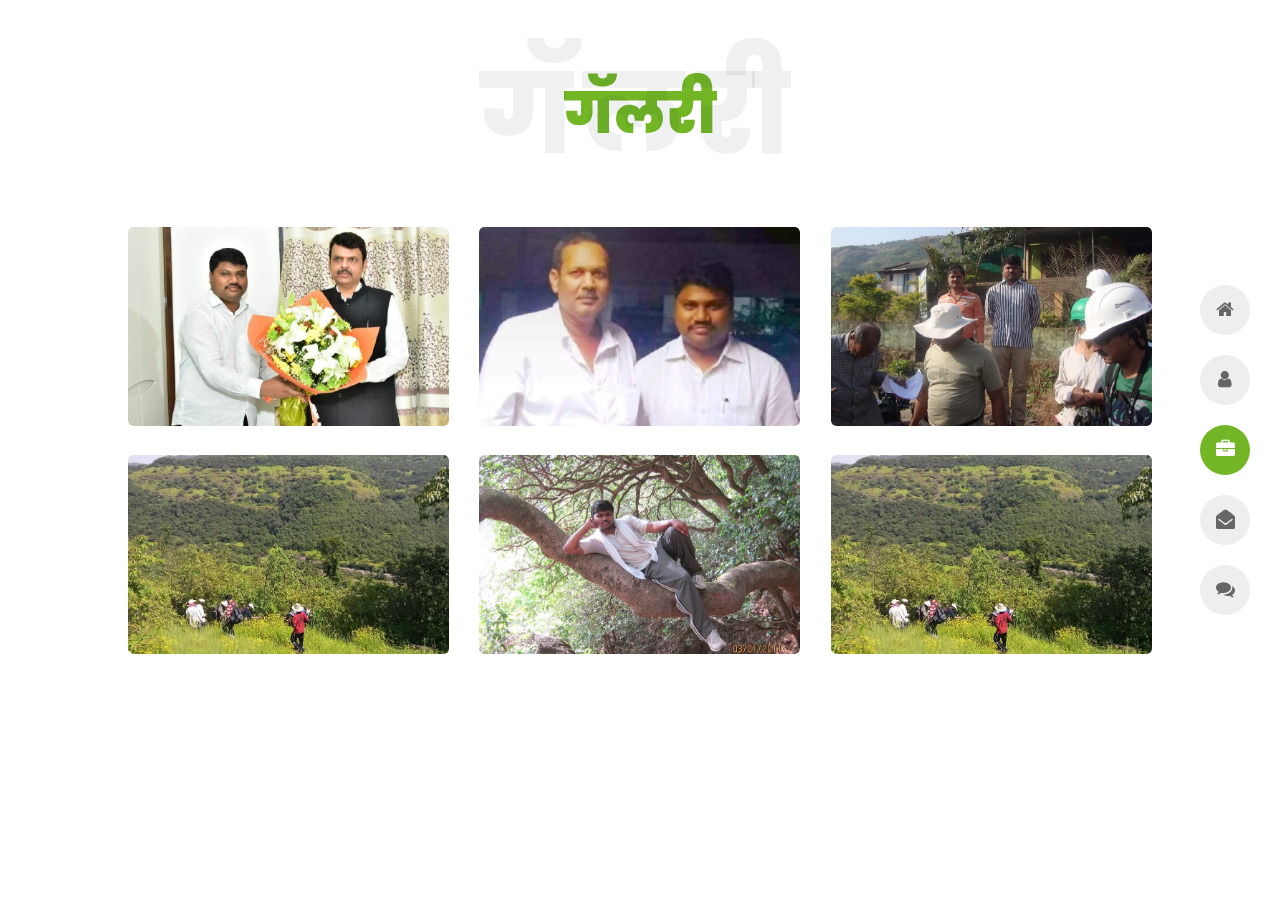
<file: portfolio.html>
<!DOCTYPE html>
<html lang="en">


<head>
    <meta charset="utf-8">
     <title>अनिल वळकुंडे - वैयक्तिक पोर्टफोलिओ</title>
    <meta name="viewport" content="width=device-width, initial-scale=1">

    <!-- Template Google Fonts -->
    <link href="https://fonts.googleapis.com/css?family=Poppins:400,400i,500,500i,600,600i,700,700i,800,800i,900,900i" rel="stylesheet">
    <link href="https://fonts.googleapis.com/css?family=Open+Sans:300,400,400i,600,600i,700" rel="stylesheet">

    <!-- Template CSS Files -->
    <link href="css/bootstrap.min.css" rel="stylesheet">
    <link href="css/preloader.min.css" rel="stylesheet">
    <link href="css/circle.css" rel="stylesheet">
    <link href="css/font-awesome.min.css" rel="stylesheet">
    <link href="css/fm.revealator.jquery.min.css" rel="stylesheet">
    <link href="css/style.css" rel="stylesheet">

    <!-- CSS Skin File -->
    <link href="css/skins/green.css" rel="stylesheet">

    
    <!-- Modernizr JS File -->
    <script src="js/modernizr.custom.js"></script>
</head>

<body class="portfolio light">

<!-- Header Starts -->
<header class="header" id="navbar-collapse-toggle">
    <!-- Fixed Navigation Starts -->
    <ul class="icon-menu d-none d-lg-block revealator-slideup revealator-once revealator-delay1">
        <li class="icon-box">
            <i class="fa fa-home"></i>
            <a href="index.html">
                <h2>मुख्यपृष्ठ</h2>
            </a>
        </li>
        <li class="icon-box">
            <i class="fa fa-user"></i>
            <a href="about.html">
                <h2>माझ्याविषयी</h2>
            </a>
        </li>
        <li class="icon-box active">
            <i class="fa fa-briefcase"></i>
            <a href="portfolio.html">
                <h2> गॅलरी</h2>
            </a>
        </li>
        <li class="icon-box">
            <i class="fa fa-envelope-open"></i>
            <a href="contact.html">
                <h2>संपर्क</h2>
            </a>
        </li>
        <li class="icon-box">
            <i class="fa fa-comments"></i>
            <a href="blog.html">
                <h2>कार्य</h2>
            </a>
        </li>
    </ul>
    <!-- Fixed Navigation Ends -->
    <!-- Mobile Menu Starts -->
    <nav role="navigation" class="d-block d-lg-none">
        <div id="menuToggle">
            <input type="checkbox" />
            <span></span>
            <span></span>
            <span></span>
            <ul class="list-unstyled" id="menu">
                <li><a href="index.html"><i class="fa fa-home"></i><span>मुख्यपृष्ठ</span></a></li>
                <li><a href="about.html"><i class="fa fa-user"></i><span>माझ्याविषयी</span></a></li>
                <li class="active"><a href="portfolio.html"><i class="fa fa-folder-open"></i><span> गॅलरी</span></a></li>
                <li><a href="contact.html"><i class="fa fa-envelope-open"></i><span>संपर्क</span></a></li>
                <li><a href="blog.html"><i class="fa fa-comments"></i><span>कार्य</span></a></li>
            </ul>
        </div>
    </nav>
    <!-- Mobile Menu Ends -->
</header>
<!-- Header Ends -->
<!-- Page Title Starts -->
<section class="title-section text-left text-sm-center revealator-slideup revealator-once revealator-delay1">
    <h1> <span>गॅलरी</span></h1>
    <span class="title-bg">गॅलरी</span>
</section>
<!-- Page Title Ends -->
<!-- Main Content Starts -->
<section class="main-content text-center revealator-slideup revealator-once revealator-delay1">
    <div id="grid-gallery" class="container grid-gallery">
        <!-- Portfolio Grid Starts -->
        <section class="grid-wrap">
            <ul class="row grid">
                <!-- Portfolio Item Starts -->
                <li>
                    <figure>
                        <img src="img/projects/project-1a.jpg" alt="Portolio Image" />
                        <div><span>मुख्यमंत्री देवेंद्र फडणवीस यांची भेट</span></div>
                    </figure>
                </li>
                <!-- Portfolio Item Ends -->
                <!-- Portfolio Item Starts -->
                <li>
                    <figure>
                        <img src="img/projects/project-2a.jpg" alt="Portolio Image" />
                        <div><span>उदयनराजे भोसले यांची भेट घेतली</span></div>
                    </figure>
                </li>
                <!-- Portfolio Item Ends -->
                <!-- Portfolio Item Starts -->
                <li>
                    <figure>
                        <img src="img/projects/project-3a.jpg" alt="Portolio Image" />
                        <div><span>सामाजिक कार्य</span></div>
                    </figure>
                </li>
                <!-- Portfolio Item Ends -->
                <!-- Portfolio Item Starts -->
                <li>
                    <figure>
                        <img src="img/projects/project-4a.jpg" alt="Portolio Image" />
                        <div><span>भटकंती</span></div>
                    </figure>
                </li>
                <!-- Portfolio Item Ends -->
                <!-- Portfolio Item Starts -->
                <li>
                    <figure>
                        <img src="img/projects/project-5a.jpg" alt="Portolio Image" />
                        <div><span>भटकंती</span></div>
                    </figure>
                </li>
                <!-- Portfolio Item Ends -->
                <!-- Portfolio Item Starts -->
                <li>
                    <figure>
                        <img src="img/projects/project-4a.jpg" alt="Portolio Image" />
                        <div><span>भटकंती</span></div>
                    </figure>
                </li>
                <!-- Portfolio Item Ends -->
                
            </ul>
        </section>
        <section class="slideshow">
            <ul>
                <li>
                    <figure>
                        <figcaption>
                            <h3>मुख्यमंत्री देवेंद्र फडणवीस यांची भेट </h3>
                            <!-- <div class="row open-sans-font">
                                <div class="col-12 col-sm-6 mb-2">
                                    <i class="fa fa-file-text-o pr-2"></i><span class="project-label">Project </span>: <span class="ft-wt-600 uppercase">Website</span>
                                </div>
                                <div class="col-12 col-sm-6 mb-2">
                                    <i class="fa fa-user-o pr-2"></i><span class="project-label">Client </span>: <span class="ft-wt-600 uppercase">Envato</span>
                                </div>
                                <div class="col-12 col-sm-6 mb-2">
                                    <i class="fa fa-code pr-2"></i><span class="project-label">Langages </span>: <span class="ft-wt-600 uppercase">HTML, CSS, Javascript</span>
                                </div>
                                <div class="col-12 col-sm-6 mb-2">
                                    <i class="fa fa-external-link pr-2"></i><span class="project-label">Preview </span>: <span class="ft-wt-600 uppercase"><a href="#" target="_blank">www.envato.com</a></span>
                                </div>
                            </div> -->
                        </figcaption>
                        <img src="img/projects/project-1a.jpg" alt="Portolio Image" />
                    </figure>
                </li>
                <li>
                    <figure>
                        <figcaption>
                            <h3>उदयनराजे भोसले यांची भेट घेतली</h3>
                            <!-- <div class="row open-sans-font">
                                <div class="col-6 mb-2">
                                    <i class="fa fa-file-text-o pr-2"></i><span class="project-label">Project </span>: <span class="ft-wt-600 uppercase">Video</span>
                                </div>
                                <div class="col-6 mb-2">
                                    <i class="fa fa-user-o pr-2"></i><span class="project-label">Client </span>: <span class="ft-wt-600 uppercase">Videohive</span>
                                </div>
                                <div class="col-6 mb-2">
                                    <i class="fa fa-code pr-2"></i><span class="project-label">Langages </span>: <span class="ft-wt-600 uppercase">Adobe After Effects</span>
                                </div>
                                <div class="col-6 mb-2">
                                    <i class="fa fa-external-link pr-2"></i><span class="project-label">Preview </span>: <span class="ft-wt-600 uppercase"><a href="#" target="_blank">www.videohive.net</a></span>
                                </div>
                            </div> -->
                        </figcaption>
                        <img src="img/projects/project-2a.jpg" alt="Portolio Image" />
                        <!-- <div class="videocontainer">
                            <iframe class="youtube-video" src="https://www.youtube.com/embed/7e90gBu4pas?enablejsapi=1&amp;version=3&amp;playerapiid=ytplayer" allowfullscreen></iframe>
                        </div> -->
                    </figure>
                </li>
                <li>
                    <figure>
                        <figcaption>
                            <h3>सामाजिक कार्य</h3>
                            <!-- <div class="row open-sans-font">
                                <div class="col-6 mb-2">
                                    <i class="fa fa-file-text-o pr-2"></i><span class="project-label">Project </span>: <span class="ft-wt-600 uppercase">Website</span>
                                </div>
                                <div class="col-6 mb-2">
                                    <i class="fa fa-user-o pr-2"></i><span class="project-label">Client </span>: <span class="ft-wt-600 uppercase">Themeforest</span>
                                </div>
                                <div class="col-6 mb-2">
                                    <i class="fa fa-code pr-2"></i><span class="project-label">Langages </span>: <span class="ft-wt-600 uppercase">HTML, CSS, Javascript</span>
                                </div>
                                <div class="col-6 mb-2">
                                    <i class="fa fa-external-link pr-2"></i><span class="project-label">Preview </span>: <span class="ft-wt-600 uppercase"><a href="#" target="_blank">www.themeforest.net</a></span>
                                </div>
                            </div> -->
                        </figcaption>
                        <div id="slider" class="carousel slide portfolio-slider" data-ride="carousel" data-interval="false">
                            <ol class="carousel-indicators">
                                <li data-target="#slider" data-slide-to="0" class="active"></li>
                                <li data-target="#slider" data-slide-to="1"></li>
                                <li data-target="#slider" data-slide-to="2"></li>
                            </ol>
                            <div class="carousel-inner">
                                <div class="carousel-item active">
                                    <img src="img/projects/project-3a.jpg" alt="slide 1">
                                </div>
                                <div class="carousel-item">
                                    <img src="img/projects/project-2a.jpg" alt="slide 2">
                                </div>
                                <div class="carousel-item">
                                    <img src="img/projects/project-1a.jpg" alt="slide 3">
                                </div>
                            </div>
                        </div>
                    </figure>
                </li>
                <li>
                    <figure>
                        <figcaption>
                            <h3>भटकंती</h3>
                            <!-- <div class="row open-sans-font">
                                <div class="col-6 mb-2">
                                    <i class="fa fa-file-text-o pr-2"></i><span class="project-label">Project </span>: <span class="ft-wt-600 uppercase">Video</span>
                                </div>
                                <div class="col-6 mb-2">
                                    <i class="fa fa-user-o pr-2"></i><span class="project-label">Client </span>: <span class="ft-wt-600 uppercase">Videohive</span>
                                </div>
                                <div class="col-6 mb-2">
                                    <i class="fa fa-code pr-2"></i><span class="project-label">Langages </span>: <span class="ft-wt-600 uppercase">Adobe Premium</span>
                                </div>
                                <div class="col-6 mb-2">
                                    <i class="fa fa-external-link pr-2"></i><span class="project-label">Preview </span>: <span class="ft-wt-600 uppercase"><a href="#" target="_blank">www.envato.com</a></span>
                                </div>
                            </div> -->
                        </figcaption>
                         <img src="img/projects/project-4a.jpg" alt="Portolio Image" />
                        <!-- <video id="video" class="responsive-video" controls poster="img/projects/project-1.jpg">
                            <source src="img/projects/video.mp4" type="video/mp4">
                        </video> -->
                    </figure>
                </li>
                <li>
                    <figure>
                        <figcaption>
                            <h3>भटकंती</h3>
                            <!-- <div class="row open-sans-font">
                                <div class="col-6 mb-2">
                                    <i class="fa fa-file-text-o pr-2"></i><span class="project-label">Project </span>: <span class="ft-wt-600 uppercase">Website</span>
                                </div>
                                <div class="col-6 mb-2">
                                    <i class="fa fa-user-o pr-2"></i><span class="project-label">Client </span>: <span class="ft-wt-600 uppercase">Envato</span>
                                </div>
                                <div class="col-6 mb-2">
                                    <i class="fa fa-code pr-2"></i><span class="project-label">Langages </span>: <span class="ft-wt-600 uppercase">HTML, CSS, Javascript</span>
                                </div>
                                <div class="col-6 mb-2">
                                    <i class="fa fa-external-link pr-2"></i><span class="project-label">Preview </span>: <span class="ft-wt-600 uppercase"><a href="#" target="_blank">www.envato.com</a></span>
                                </div>
                            </div> -->
                        </figcaption>
                        <img src="img/projects/project-5a.jpg" alt="Portolio Image" />
                    </figure>
                </li>
                <li>
                    <figure>
                        <figcaption>
                            <h3>भटकंती</h3>
                            <!-- <div class="row open-sans-font">
                                <div class="col-6 mb-2">
                                    <i class="fa fa-file-text-o pr-2"></i><span class="project-label">Project </span>: <span class="ft-wt-600 uppercase">Website</span>
                                </div>
                                <div class="col-6 mb-2">
                                    <i class="fa fa-user-o pr-2"></i><span class="project-label">Client </span>: <span class="ft-wt-600 uppercase">Envato</span>
                                </div>
                                <div class="col-6 mb-2">
                                    <i class="fa fa-code pr-2"></i><span class="project-label">Langages </span>: <span class="ft-wt-600 uppercase">HTML, CSS, Javascript</span>
                                </div>
                                <div class="col-6 mb-2">
                                    <i class="fa fa-external-link pr-2"></i><span class="project-label">Preview </span>: <span class="ft-wt-600 uppercase"><a href="#" target="_blank">www.envato.com</a></span>
                                </div>
                            </div> -->
                        </figcaption>
                        <img src="img/projects/project-4a.jpg" alt="Portolio Image" />
                    </figure>
                </li>
            </ul>
            <nav>
                <span class="icon nav-prev"><img src="img/projects/navigation/left-arrow-light.png" alt="previous"></span>
                <span class="icon nav-next"><img src="img/projects/navigation/right-arrow-light.png" alt="next"></span>
                <span class="nav-close"><img src="img/projects/navigation/close-button-light.png" alt="close"> </span>
            </nav>
        </section>
    </div>
</section>
<!-- Main Content Ends -->

<!-- Template JS Files -->
<script src="js/jquery-3.5.0.min.js"></script>
<script src="js/fm.revealator.jquery.min.js"></script>
<script src="js/imagesloaded.pkgd.min.js"></script>
<script src="js/masonry.pkgd.min.js"></script>
<script src="js/classie.js"></script>
<script src="js/cbpGridGallery.js"></script>
<script src="js/jquery.hoverdir.js"></script>
<script src="js/popper.min.js"></script>
<script src="js/bootstrap.js"></script>
<script src="js/custom.js"></script>

</body>


</html>
</file>
<file: css/style.css>
html {
  overflow-x: hidden;
  height: 100%;
}

body {
  font-family: 'Poppins', sans-serif;
  font-size: 15px;
  color: #fff;
  font-weight: 500;
  line-height: 1.6;
  position: relative;
  background-size: cover;
  background-position: center;
  height: 100%;
  width: 100%;
  background-color: #111;
}

.poppins-font {
  font-family: 'Poppins', sans-serif;
}

.open-sans-font {
  font-family: 'Open Sans', sans-serif;
}

hr.separator {
  border-top: 1px solid #252525;
  margin: 70px auto 55px;
  max-width: 40%;
}

.ft-wt-600 {
  font-weight: 600;
}

.mb-30 {
  margin-bottom: 30px;
}

.no-transform {
  transform: none !important;
}

.custom-title {
  padding-bottom: 22px;
  font-size: 26px;
}

/*** Light Body ***/

body.light {
  color: #666;
  background-color: #fff;
}

body.home.light .home-details h1 span,
body.light .button .button-text {
  color: #666;
  font-size: 1.2rem;
}

body.light .button:hover .button-text {
  color: #fff;
}

body.home.light .home-details h6 {
  color: #777;
}

body.home.light .bg {
  background-image: url(../img/light.jpg);
  background-size: cover;
  background-repeat: no-repeat;
  background-position: top;
  box-shadow: 0 0 7px rgba(0,0,0,.3);
}

body.light .preloader .black_wall {
  background-color: #eee;
}

body.light .preloader {
  background-color: #fff;
}

body.light .title-section h1 {
  color: #666;
}

body.light .title-bg {
  color: rgba(30, 37, 48, 0.07);
}

body.light.about .box-stats {
  border: 1px solid #ddd;
}

body.light.about .c100,
body.light.about .resume-box .time {
  background-color: #eee;
}

body.light.about .resume-box .time,
body.light.about .resume-box p {
  color: #666;
}

body.light.about .resume-box .place:before {
  background-color: #666;
}

body.light.about  .resume-box li:after {
  border-left: 1px solid #ddd;
}

body.light.about .c100 > span {
  color: #666;
}

body.light.about .c100:after {
  background-color: #fff;
}

body.light.portfolio .slideshow figure {
  background-color: #fff;
}

body.light.portfolio .slideshow ul > li:after {
  background: rgba(255,255,255,0.77);
}

body.light.portfolio .slideshow {
  background: rgba(0,0,0,0.7);
}

body.light.contact .contactform input[type=text],
body.light.contact .contactform input[type=email],
body.light.contact .contactform textarea {
  background-color: #fff;
  border: 1px solid #ddd;
  color: #666;
}

body.light.contact  ul.social li a {
  color: #666;
  background: #eee;
}

body.light.contact  ul.social li a:hover {
  color: #fff;
}

body.light.blog .post-content {
  background-color: #f2f2f2;
}

body.light.blog .post-content .entry-header h3 a {
  color: #666;
}

body.light.blog .page-link {
  color: #666;
  background-color: #eee;
  border: 1px solid #eee;
}

body.light.blog-post .meta {
  color: #888;
}

body.light.blog .page-item.active .page-link {
  color: #fff;
}

body.light hr.separator {
  border-top: 1px solid #ddd;
}

@media (min-width: 992px) {
  body.light .header ul.icon-menu li.icon-box {
    background-color: #eee;
  }

  body.light .header ul.icon-menu li.icon-box i {
    color: #666;
  }

  body.light .header ul.icon-menu li.icon-box.active,
  body.light .header ul.icon-menu li.icon-box:hover,
  body.light .header ul.icon-menu li.icon-box.active i,
  body.light .header ul.icon-menu li.icon-box:hover i {
    color: #fff;
  }
}

@media (max-width: 991px) {

  body.light .main-img-mobile {
    border: 4px solid #eee;
  }

  body.light #menuToggle {
    border: 1px solid #ddd;
  }

  body.light #menuToggle,
  body.light #menu {
    background: #eee;
  }

  body.light #menuToggle > span,
  body.light #menuToggle input:checked ~ span {
    background: #666;
  }

  body.light #menu li a {
    color: #666;
  }

  body.light #menu li:after {
    background: #ddd;
  }

  body.light.portfolio .slideshow nav {
    background: #eee;
    border-bottom: 1px solid #ddd;
  }

  body.light.portfolio .slideshow nav span img {
    display: none;
  }

  body.light.portfolio .slideshow nav span.nav-next {
    background-image: url("../img/projects/navigation/right-arrow.png");
    background-size: cover;
  }

  body.light.portfolio .slideshow nav span.nav-prev {
    background-image: url("../img/projects/navigation/left-arrow.png");
    background-size: cover;
  }

  body.light.portfolio .slideshow nav span.nav-close {
    background-image: url("../img/projects/navigation/close-button.png");
    background-size: cover;
  }

  body.light.portfolio .slideshow nav span.nav-next,
  body.light.portfolio .slideshow nav span.nav-prev {
    top: 51px;
  }

  body.light.portfolio .slideshow {
    background: #fff;
  }
}

@media (max-width: 576px) {
  body.light .title-section {
    background: #eee;
    border-bottom: 1px solid #ddd;
  }

  body.light #menuToggle {
    border: 0;
  }

  body.light.portfolio .slideshow nav span.nav-next,
  body.light.portfolio .slideshow nav span.nav-prev {
    top: 31px;
  }
}
/*** Buttons ***/
.button {
  overflow: hidden;
  display: inline-block;
  line-height: 1.4;
  border-radius: 35px;
  white-space: nowrap;
  text-overflow: ellipsis;
  text-align: center;
  cursor: pointer;
  vertical-align: middle;
  user-select: none;
  transition: 250ms all ease-in-out;
  text-transform: uppercase;
  text-decoration: none !important;
  position: relative;
  z-index: 1;
  padding: 16px 70px 16px 35px;
  font-size: 15px;
  font-weight: 600;
  color: #fff;
  background-color: transparent;
  outline: none !important;
}

.button .button-text {
  position: relative;
  z-index: 2;
  color: #fff;
  transition: .3s ease-out all;
}

.button:before {
  z-index: -1;
  content: '';
  position: absolute;
  top: 0;
  bottom: 0;
  left: 0;
  right: 0;
  transform: translateX(100%);
  transition: .3s ease-out all;
}

.button:hover .button-text {
  color: #ffffff;
}

.button:hover:before {
  transform: translateX(0);
}

.button-icon {
  position: absolute;
  right: 0px;
  top: 2px;
  bottom: 0;
  width: 55px;
  height: 55px;
  display: flex;
  justify-content: center;
  align-items: center;
  font-size: 19px;
  color: #ffffff;
  border-radius: 50%;
}

/*** Page Title ***/

.title-section {
  margin: 0 auto;
  width: 100%;
  position: relative;
  padding: 80px 0;
}

.title-section h1 {
  font-size: 56px;
  font-weight: 900;
  color: #fff;
  text-transform: uppercase;
  margin: 0;
}

.title-bg {
  font-size: 110px;
  left: 0;
  letter-spacing: 10px;
  line-height: 0.7;
  position: absolute;
  right: 0;
  top: 50%;
  text-transform: uppercase;
  font-weight: 800;
  -webkit-transform: translateY(-50%);
  -moz-transform: translateY(-50%);
  -ms-transform: translateY(-50%);
  -o-transform: translateY(-50%);
  transform: translateY(-50%);
  color: rgba(255, 255, 255, 0.07);
}

/* [ HEADER ] */
/*================================================== */

/*** Desktop Navigation ***/

@media (min-width: 992px) {

  /*** Navigation ***/

  .header {
    position: fixed;
    right: 30px;
    bottom: 0;
    z-index: 3;
    display: flex;
    align-items: center;
    height: calc(100vh - 200px);
    top: 100px;
    opacity: 1;
    transition: opacity 0.3s;
    -webkit-transition: opacity 0.3s;
  }

  .header.hide-header {
    z-index: 0 !important;
    opacity: 0;
  }

  .header ul.icon-menu {
    margin: 0;
    padding: 0;
  }

  .header ul.icon-menu li.icon-box {
    width: 50px;
    height: 50px;
    list-style: none;
    position: relative;
    display: flex;
    align-items: center;
    transition: .3s;
    margin: 20px 0;
    border-radius: 50%;
    background: #2b2a2a;
  }

  .header ul.icon-menu li.icon-box i {
    color: #ddd;
    font-size: 19px;
    transition: .3s;
  }

  .header ul.icon-menu li.icon-box.active,
  .header ul.icon-menu li.icon-box:hover,
  .header ul.icon-menu li.icon-box.active i,
  .header ul.icon-menu li.icon-box:hover i {
    color: #fff;
  }

  .header .icon-box h2 {
    font-size: 15px;
    font-weight: 500;
  }

  .header .icon-box a {
    display: block;
    padding: 0;
    width: 50px;
    height: 50px;
  }

  .header .icon-box i.fa {
    position: absolute;
    pointer-events: none;
  }

  .header .icon-menu i {
    left: 0;
    right: 0;
    margin: 0 auto;
    display: block;
    text-align: center;
    font-size: 35px;
    top: 15px;
  }

  .header .icon-box h2 {
    z-index: -1;
    position: absolute;
    top: 0;
    right: 0;
    opacity: 0;
    color: #fff;
    line-height: 50px;
    font-weight: 500;
    transition: all .3s;
    border-radius: 30px;
    text-transform: uppercase;
    padding: 0 25px 0 30px;
    height: 50px;
  }

  .header .icon-box a:hover h2 {
    opacity: 1;
    right: 27px;
    margin: 0;
    text-align: center;
    border-radius: 30px 0 0 30px;
  }
}

/* [ Pages ] */
/*================================================== */

/*** Homepage ***/

.home .color-block {
  position: fixed;
  height: 200%;
  width: 100%;
  transform: rotate(-15deg);
  left: -83%;
  top: -50%;
}

.home .bg {
  background-image: url(../img/2.jpg);
  background-size: cover;
  background-repeat: no-repeat;
  background-position: top;
  height: calc(100vh - 80px);
  z-index: 111;
  border-radius: 30px;
  left: 40px;
  top: 40px;
  box-shadow: 0 0 7px rgba(0,0,0,.9);
}

.home .container-home {
  display: flex;
  align-items: center;
  min-height: 100%;
}

.home .home-details > div {
  max-width: 640px;
  margin: 0 auto;
}

.home .home-details h1 {
  font-size: 51px;
  line-height: 62px;
  font-weight: 700;
  margin: 18px 0 10px;
  position: relative;
  padding-left: 70px;
}

.home .home-details h1:before {
  content: '';
  position: absolute;
  left: 0;
  top: 29px;
  height: 4px;
  width: 40px;
  border-radius: 10px;
}

.home .home-details h1 span {
  color: #fff;
  display: block;
}

.home .home-details h6 {
  color: #eee;
  font-size: 22px;
  font-weight: 400;
  display: block;
}

.home .home-details p {
  margin: 15px 0 28px;
  font-size: 16px;
  line-height: 35px;
}

/*** About ***/

.about .main-content {
  padding-bottom: 20px;
}

/* Personal Info List */

.about .about-list li:not(:last-child) {
  padding-bottom: 20px;
}

.about .about-list .title {
  opacity: .8;
  text-transform: capitalize;
}

.about .about-list .value {
  font-weight: 600;
}

/* Box Stats */

.about .box-stats {
  padding: 20px 30px 25px 40px;
  border-radius: 5px;
  border: 1px solid #252525;
}

.about .box-stats.with-margin {
  margin-bottom: 30px;
}

.about .box-stats h3 {
  position: relative;
  display: inline-block;
  margin: 0;
  font-size: 50px;
  font-weight: 700;
}

.about .box-stats h3:after {
  content: '+';
  position: absolute;
  right: -24px;
  font-size: 33px;
  font-weight: 300;
  top: 2px;
}

.about .box-stats p {
  padding-left: 45px;
}

.about .box-stats p:before {
  content: "";
  position: absolute;
  left: 0;
  top: 13px;
  width: 30px;
  height: 1px;
  background: #777;
}

/* Resume */

.about .resume-box ul {
  margin: 0;
  padding: 0;
  list-style: none;
}

.about .resume-box li {
  position: relative;
  padding: 0 20px 0 60px;
  margin: 0 0 50px;
}

.about .resume-box li:after {
  content: "";
  position: absolute;
  top: 0;
  left: 20px;
  bottom: 0;
  border-left: 1px solid #333;
}

.about .resume-box .icon {
  width: 40px;
  height: 40px;
  position: absolute;
  left: 0;
  right: 0;
  line-height: 40px;
  text-align: center;
  z-index: 1;
  border-radius: 50%;
  color: #fff;
  background-color: #252525;
}

.about .resume-box .time {
  color: #fff;
  font-size: 12px;
  padding: 1px 10px;
  display: inline-block;
  margin-bottom: 12px;
  border-radius: 20px;
  font-weight: 600;
  background-color: #252525;
  opacity: .8;
}

.about .resume-box h5 {
  font-size: 18px;
  margin: 7px 0 10px;
}

.about .resume-box p {
  margin: 0;
  color: #eee;
  font-size: 14px;
}

.about .resume-box .place {
  opacity: .8;
  font-weight: 600;
  font-size: 15px;
  position: relative;
  padding-left: 26px;
}

.about .resume-box .place:before {
  position: absolute;
  content: '';
  width: 10px;
  height: 2px;
  background-color: #fff;
  left: 7px;
  top: 9px;
  opacity: .8;
}

/* Skills */

.about .c100 {
  float: none !important;
  margin: 0 auto;
  background-color: #252525;
}

.about .c100 > span {
  color: #fff;
}

.about .c100:after {
  background-color: #111;
}

/*** Portfolio ***/
.portfolio .main-content {
  padding-bottom: 60px;
  margin-top: -15px;
}

/* Grid */

.portfolio .grid-gallery ul {
  list-style: none;
  margin: 0;
  padding: 0;
}

.portfolio .grid-gallery figure {
  margin: 0;
}

.portfolio .grid-gallery figure img {
  display: block;
  width: 100%;
  border-radius: 5px;
  transition: .3s;
}

.portfolio .grid-wrap {
  margin: 0 auto;
}

.portfolio .grid {
  margin: 0 auto;
}

.portfolio .grid li {
  width: 33.333333%;
  float: left;
  cursor: pointer;
  padding: 15px;
}

.portfolio .grid figure {
  -webkit-transition: 0.3s;
  transition: 0.3s;
  border-radius: 5px;
  padding: 0;
  position: relative;
  overflow: hidden;
}

.portfolio .grid figure img {
  display: block;
  position: relative;
}

.portfolio .grid li a {
  overflow: hidden;
}

.portfolio .grid li figure div {
  position: absolute;
  width: 100%;
  height: 100%;
  display: -webkit-box;
  display: -webkit-flex;
  display: -ms-flexbox;
  display: flex;
  -webkit-box-align: center;
  -webkit-align-items: center;
  -ms-flex-align: center;
  align-items: center;
  text-align: center;
  justify-content: center;
}

.portfolio .grid li figure div span {
  margin: 0;
  text-transform: uppercase;
  color: #fff;
  font-size: 18px;
}

/* Slideshow */

.portfolio .slideshow {
  position: fixed;
  background: rgba(0,0,0,0.85);
  width: 100%;
  height: 100%;
  top: 0;
  left: 0;
  z-index: 1111;
  opacity: 0;
  visibility: hidden;
  overflow: hidden;
  -webkit-perspective: 1000px;
  perspective: 1000px;
  -webkit-transition: opacity 0.5s, visibility 0s 0.5s;
  transition: opacity 0.5s, visibility 0s 0.5s;
  text-align: left;
}

.portfolio .slideshow-open .slideshow {
  opacity: 1;
  visibility: visible;
  -webkit-transition: opacity 0.5s;
  transition: opacity 0.5s;
}

.portfolio .slideshow ul {
  width: 100%;
  height: 100%;
  -webkit-transform-style: preserve-3d;
  transform-style: preserve-3d;
  -webkit-transform: translate3d(0,0,150px);
  transform: translate3d(0,0,150px);
  -webkit-transition: -webkit-transform 0.5s;
  transition: transform 0.5s;
}

.portfolio .slideshow ul.animatable > li {
  -webkit-transition: -webkit-transform 0.5s;
  transition: transform 0.5s;
}

.portfolio .slideshow-open .slideshow ul {
  -webkit-transform: translate3d(0,0,0);
  transform: translate3d(0,0,0);
}

.portfolio .slideshow ul > li {
  width: 660px;
  position: absolute;
  top: 50%;
  left: 50%;
  margin: -280px 0 0 -330px;
  visibility: hidden;
}

.portfolio .slideshow ul > li.show {
  visibility: visible;
}

.portfolio .slideshow ul > li:after {
  content: '';
  position: absolute;
  width: 100%;
  height: 100%;
  top: 0;
  left: 0;
  background: rgba(0,0,0,0.7);
  -webkit-transition: opacity 0.3s;
  transition: opacity 0.3s;
  z-index: 111;
  border-radius: 10px;
}

.portfolio .slideshow ul > li.current:after {
  visibility: hidden;
  opacity: 0;
  -webkit-transition: opacity 0.3s, visibility 0s 0.3s;
  transition: opacity 0.3s, visibility 0s 0.3s;
}

.portfolio .slideshow figure {
  width: 100%;
  height: 100%;
  background: #252525;
  padding: 30px;
  overflow: auto;
  border-radius: 10px;
}

.portfolio .slideshow a {
  text-decoration: underline;
}

.portfolio .slideshow figcaption {
  margin-bottom: 15px;
}

.portfolio .slideshow figcaption h3 {
  text-transform: uppercase;
  padding: 10px 0 20px;
  font-weight: 700;
  text-align: center;
  font-size: 33px;
}

/* Embedded Videos */

.portfolio .slideshow .videocontainer,
.portfolio .slideshow .responsive-video {
  max-width: 100%;
  border-radius: 4px;
  display: block;
  object-fit: cover;
}

.portfolio .slideshow .videocontainer {
  position: relative;
  padding-bottom: 56.20%;
  padding-top: 0;
  height: 0;
  max-width: 100%;
  overflow: hidden;
  width: 100%;
  display: block;
  margin: 0;
  border-radius: 4px;
}

.portfolio .slideshow .videocontainer iframe,
.portfolio .slideshow .videocontainer object,
.portfolio .slideshow .videocontainer embed {
  position: absolute;
  top: 0;
  left: 0;
  width: 100%;
  height: 100%;
  border: 0;
}

/* Carousel */

.portfolio .slideshow .carousel-indicators {
  bottom: 0;
  background: rgba(0,0,0,.4);
  padding: 10px 0;
  margin: 0;
}

.portfolio .slideshow .carousel-indicators li {
  width: 10px;
  height: 10px;
  border-radius: 50%;
  margin: 0 7px;
  background-color: #fff;
  opacity: 1;
}

/* Navigation */

.portfolio .slideshow nav span {
  position: fixed;
  z-index: 1000;
  text-align: center;
  cursor: pointer;
  padding: 200px 30px;
  color: #fff;
}

.portfolio .slideshow nav span.nav-prev,
.portfolio .slideshow nav span.nav-next {
  top: 50%;
  -webkit-transform: translateY(-50%);
  transform: translateY(-50%);
  font-size: 41px;
  line-height: 58px;
}

.portfolio .slideshow nav span.nav-prev {
  left: 0;
}

.portfolio .slideshow nav span.nav-next {
  right: 0;
}

.portfolio .slideshow nav span.nav-close {
  top: 30px;
  right: 30px;
  padding: 0;
}

/*** Contact ***/
.contact .main-content {
  padding-bottom: 85px;
}
/* Left Side */

.contact .custom-span-contact {
  font-weight: 600;
  padding-left: 50px;
  line-height: 21px;
  padding-top: 5px;
}

.contact .custom-span-contact i {
  left: 0;
  top: 10px;
  font-size: 33px;
}

.contact .custom-span-contact i.fa-phone-square {
  font-size: 39px;
  top: 7px;
}

.contact .custom-span-contact span {
  text-transform: uppercase;
  opacity: .8;
  font-weight: 400;
}

.contact ul.social {
  margin-left: -5px;
}

.contact ul.social li {
  display: inline-block;
}

.contact ul.social li a {
  display: inline-block;
  height: 40px;
  width: 40px;
  line-height: 42px;
  text-align: center;
  color: #fff;
  transition: .3s;
  font-size: 17px;
  margin: 0 6px;
  background: #2b2a2a;
  border-radius: 50%;
}
/* Form */
.contact .contactform input[type=text],
.contact .contactform input[type=email] {
  border: 1px solid #111;
  width: 100%;
  background: #252525;
  color: #fff;
  padding: 11px 26px;
  margin-bottom: 30px;
  border-radius: 30px;
  outline: none !important;
  transition: .3s;
}

.contact .contactform textarea {
  border: 1px solid #111;
  background: #252525;
  color: #fff;
  width: 100%;
  padding: 12px 26px;
  margin-bottom: 20px;
  height: 160px;
  overflow: hidden;
  border-radius: 30px;
  outline: none !important;
  transition: .3s;
}

.contact .contactform .form-message {
  margin: 24px 0;
}

.contact .contactform .output_message {
  display: block;
  color: #fff;
  height: 46px;
  line-height: 46px;
  border-radius: 30px;
}

.contact .contactform .output_message.success {
  background: #28a745;
}

.contact .contactform .output_message.success:before {
  font-family: FontAwesome;
  content: "\f14a";
  padding-right: 10px;
}

.contact .contactform .output_message.error {
  background: #dc3545;
}

.contact .contactform .output_message.error:before {
  font-family: FontAwesome;
  content: "\f071";
  padding-right: 10px;
}

/*** Blog ***/

.blog .main-content {
  padding-bottom: 85px;
}

/* Latest Posts */

.blog .post-container {
  display: block;
}

.blog .post-content {
  background-color: #252525;
  padding: 20px 25px 25px 25px;
  border-radius: 0 0 5px 5px;
}

.blog .post-content .entry-header h3 {
  line-height: 26px;
  cursor: pointer;
}

.blog .post-content .entry-header h3 a {
  text-decoration: none;
  transition: .5s;
}

.blog .post-thumb {
  border-radius: 5px 5px 0 0;
  cursor: pointer;
}

.blog .post-thumb a {
  border-radius: 5px 5px 0 0;
}

.blog .post-container:hover img {
  transform: scale(1.2);
}

.blog .post-thumb a img {
  border-radius: 5px 5px 0 0;
  transition: .3s;
}

.blog .post-content .entry-content p {
  margin: 15px 0 5px;
}

.blog .post-content .entry-header h3 a {
  color: #fff;
  font-size: 20px;
  font-weight: 600;
}

/* pagination */

.blog .pagination {
  margin-bottom: 30px;
}

.blog .page-link {
  color: #fff;
  background-color: #252525;
  border: 1px solid #252525;
  padding: 0;
  margin: 0 10px;
  border-radius: 50% !important;
  width: 43px;
  height: 43px;
  line-height: 43px;
  text-align: center;
  transition: .3s;

}

.blog .page-link:focus,
.blog .page-link:active{
  box-shadow: none !important;
}

.blog .page-link:hover {
  color: #fff !important;
}

/* Blog Post */

.blog-post article {
  max-width: 700px;
  margin: 0 auto;
}

.blog-post article h1 {
  font-weight: 600;
  margin: 13px 0 20px;
}

.blog-post article img {
  border-radius: 5px;
  margin-bottom: 20px;
}

.blog-post .meta {
  color: #eee;
  font-size: 13px;
}

.blog-post .meta span {
  padding-right: 15px;
}

.blog-post .meta i {
  padding-right: 3px;
}

/* [ RESPONSIVE DESIGN STYLES ] */

@media (min-width: 1351px) {
  .portfolio .container-portfolio .grid {
    text-align: left;
  }
}

@media (max-width: 1350px) and (min-width: 992px) {
  .container {
    max-width: calc(100% - 195px);
  }

  .portfolio .container-portfolio {
    max-width: calc(100% - 195px);
  }
}

@media (max-width: 1200px) {
  .home .home-details h1 {
    padding-left: 0;
  }
  .home .home-details h1:before {
    display: none;
  }
}

@media (max-width: 1200px) and (min-width: 992px) {
  .home .home-details h1 {
    font-size: 42px;
    line-height: 52px;
  }
}

@media (max-width: 1100px) and (min-width: 992px) {
  .home .home-details > div {
    max-width: 450px;
  }
}

@media (min-width: 1600px) {
  .home .home-details > div {
    max-width: 600px;
  }
}

@media (min-width: 992px) {
  .home .home-details-container {
    width: 100%;
    height: 100vh;
  }

  body.home {
    overflow: hidden;
  }
}

/* Mobile  Navigation */

@media (max-width: 991px) {

  body.home {
    padding: 25px;
  }

  body.home .main-container {
    padding: 30px 0 !important;
  }

  .home .home-details-container {
    margin: 0 auto;
  }

  .home .home-details {
    padding: 0;
  }

  .main-img-mobile {
    border-radius: 50%;
    width: 270px;
    height: 270px;
    border: 4px solid #252525;
    margin: 0 auto 25px;
    display: block;
  }

  .home .home-details h1 {
    font-size: 38px;
    line-height: 48px;
    margin: 29px 0 13px;
  }

  .home .home-details p {
    margin: 10px 0 23px;
    font-size: 15px;
    line-height: 30px;
  }

  #menuToggle {
    display: inline-block;
    position: fixed;
    top: 30px;
    right: 30px;
    z-index: 1111;
    user-select: none;
    padding: 19px 0 0 16px;
    width: 54px;
    height: 54px;
    border-radius: 5px;
    background: #252525;
  }

  #menuToggle input {
    display: flex;
    width: 54px;
    height: 54px;
    position: absolute;
    cursor: pointer;
    opacity: 0;
    z-index: 2;
    top: 0;
    left: 0;
  }

  #menuToggle > span {
    display: flex;
    width: 23px;
    height: 2px;
    margin-bottom: 5px;
    position: relative;
    background: #ffffff;
    border-radius: 3px;
    z-index: 1;
    transform-origin: 5px 0;
    transition: transform 0.5s cubic-bezier(0.77,0.2,0.05,1.0),
    background 0.5s cubic-bezier(0.77,0.2,0.05,1.0),
    opacity 0.55s ease;
  }

  #menuToggle > span:first-child {
    transform-origin: 0 0;
  }

  #menuToggle > span:nth-last-child(2) {
    transform-origin: 0 100%;
  }

  #menuToggle input:checked ~ span {
    opacity: 1;
    transform: rotate(45deg) translate(4px, 0);
    background: #fff;
  }

  #menuToggle input:checked ~ span:nth-last-child(3) {
    opacity: 0;
    transform: rotate(0deg) scale(0.2, 0.2);
  }

  #menuToggle input:checked ~ span:nth-last-child(2) {
    transform: rotate(-45deg) translate(2px, 4px);
  }

  #menu {
    position: fixed;
    left: 0;
    top: 0;
    width: 100%;
    height: 100%;
    margin: 0;
    padding-top: 60px;
    background-color: #252525;
    -webkit-font-smoothing: antialiased;
    transform-origin: 0 0;
    transform: translate(-100%, 0);
    transition: transform 0.5s cubic-bezier(0.77,0.2,0.05,1.0);
  }

  #menuToggle input:checked ~ ul {
    transform: none;
  }

  #menu li {
    position: relative;
    padding-left: 30px;
  }

  #menu li:after {
    position: absolute;
    content: '';
    height: 1px;
    width: calc(100% - 60px);
    background: #333;
    left: 30px;
  }

  #menu li:last-child:after {
    display: none;
  }

  #menu li.active a span {
    font-weight: 600;
  }

  #menu li a {
    color: #fff;
    text-transform: uppercase;
    transition-delay: 2s;
    font-size: 26px;
    display: block;
    text-decoration: none;
    padding: 14px 0;
    position: relative;
  }

  #menu li a span {
    position: absolute;
    left: 50px;
    font-weight: 400;
  }

  .portfolio .grid li {
    width: 50%;
  }

  .portfolio .grid li figure div {
    display: none !important;
  }

  .portfolio .slideshow {
    background: #252525;
  }

  .portfolio .slideshow nav span {
    padding: 0;
  }

  .portfolio .slideshow ul > li {
    width: 100%;
    height: 100%;
    position: absolute;
    top: 0;
    left: 0;
    right: 0;
    margin: 0;
  }

  .portfolio .slideshow ul > li:after {
    display: none;
  }

  .portfolio .slideshow figure {
    padding: 125px 30px 30px;
    border-radius: 0;
    max-width: 720px;
    margin: 0 auto;
  }

  .portfolio .slideshow nav span.nav-prev,
  .portfolio .slideshow nav span.nav-next {
    top: 35px;
    width: 32px;
    height: 32px;
  }

  .portfolio .slideshow nav span.nav-next {
    right: 30px;
  }

  .portfolio .slideshow nav span.nav-prev {
    left: 30px;
  }

  .portfolio .slideshow nav span.nav-prev img,
  .portfolio .slideshow nav span.nav-next img {
    width: 32px;
    height: 32px;
  }

  .portfolio .slideshow nav span:before {
    display: none;
  }

  .portfolio .slideshow nav span.nav-close {
    top: 35px;
    right: 0;
    left: 0;
    margin: 0 auto;
    width: 32px;
    height: 32px;
    display: block;
    line-height: 0;
  }

  .portfolio .slideshow nav span.nav-close img {
    width: 32px;
    height: 32px;
  }

  .portfolio .slideshow nav {
    position: fixed;
    top: 0;
    width: 100%;
    height: 102px;
    background: #252525;
    z-index: 1;
    border-bottom: 1px solid #333;
  }

  .contact .main-content {
    padding-bottom: 0;
  }
}

@media (max-width: 767px) {
  .home .home-details p {
    font-size: 14px;
    line-height: 28px;
  }
}

@media (max-width: 576px) {

  body {
    font-size: 14px;
  }

  .title-section.revealator-delay1 {
    transform: none !important;
    opacity: 1 !important;
  }

  #menuToggle {
    right: 10px;
    top: 4px;
    padding: 19px 0 0 13px;
    width: 49px;
    height: 49px;
  }

  .home #menuToggle {
    right: 25px;
    top: 25px;
    padding: 17px 0 0 13px;
  }

  #menu li {
    padding-left: 25px;
  }

  #menu li a {
    font-size: 18px;
  }

  #menu li:after {
    width: calc(100% - 50px);
    left: 25px;
  }

  #menu li a span {
    left: 35px;
  }

  .main-content {
    padding-top: 85px;
  }

  .main-content > .container {
    padding: 0 25px;
  }

  .main-img-mobile {
    width: 230px;
    height: 230px;
  }

  .home .home-details h1 {
    font-size: 29px;
    line-height: 39px;
    margin: 18px 0 13px;
  }

  .home .home-details h6 {
    font-size: 19px;
  }

  .title-section {
    padding: 16px 25px 14px;
    background: #252525;
    border-bottom: 1px solid #333;
    margin-bottom: 36px;
    position: fixed;
    right: 0;
    left: 0;
    z-index: 11;
    top: 0;
  }

  .title-section h1 {
    font-size: 26px;
  }

  .title-bg {
    display: none;
  }

  .custom-title {
    font-size: 21px;
  }

  .about .main-content {
    padding-bottom: 0;
  }

  .about .resume-box h5 {
    font-size: 17px;
  }

  .about .box-stats {
    padding: 15px 20px 20px 25px;
  }

  .about .c100 {
    transform: scale(.8);
  }

  .about .box-stats.with-margin {
    margin-bottom: 25px;
  }

  .about .box-stats h3 {
    font-size: 40px;
  }

  .about .box-stats p {
    padding-left: 0;
  }

  .about .box-stats p:before {
    display: none;
  }

  .portfolio .main-content {
    padding-bottom: 10px;
    margin-top: -12px;
  }

  .portfolio .grid li {
    width: 100%;
  }

  .portfolio .main-content > .container {
    padding: 0 10px;
  }

  .portfolio .slideshow figure {
    padding: 85px 25px 25px;
  }

  .portfolio .slideshow figcaption h3 {
    font-size: 25px;
  }

  .portfolio .slideshow nav span.nav-prev,
  .portfolio .slideshow nav span.nav-next {
    top: 9px;
    width: 20px;
    height: 20px;
  }

  .portfolio .slideshow nav span.nav-next {
    right: 20px;
  }

  .portfolio .slideshow nav span.nav-prev {
    left: 20px;
  }

  .portfolio .slideshow nav span.nav-prev img,
  .portfolio .slideshow nav span.nav-next img {
    width: 20px;
    height: 20px;
  }

  .portfolio .slideshow nav span.nav-close {
    top: 21px;
    width: 20px;
    height: 20px;
  }

  .portfolio .slideshow nav span.nav-close img {
    width: 20px;
    height: 20px;
  }

  .portfolio .slideshow nav {
    height: 62px;
  }

  .blog .main-content {
    padding-bottom: 55px;
  }

  .blog-post article h1 {
    font-size: 25px;
  }

  .separator.mt-1 {
    margin-top: 35px !important;
  }
}
</file>
<file: css/skins/green.css>
/* =================================================================== */
/* GREEN #72b626
====================================================================== */

.home h1,
.about .box-stats h3,
.title-section h1 span,
#menu li.active a,
body.light #menu li.active a,
.blog .post-container:hover .post-content .entry-header h3 a,
.blog .post-content .entry-header h3 a:hover,
.contact .custom-span-contact i,
.portfolio .slideshow figcaption h3,
.portfolio .slideshow a,
.portfolio .grid figure:hover figcaption,
.blog-post .meta i{
    color: #72b626;
}
.home .home-details h1:before,
.about .resume-box .icon,
.contact ul.social li a:hover,
body.light.contact ul.social li a:hover,
.preloader .loader,
.blog .page-link:hover,
.blog .page-item.active .page-link,
body.light.blog .page-link:hover,
body.light.blog .page-item.active .page-link,
.portfolio .grid li figure div,
.header ul.icon-menu li.icon-box.active, .header ul.icon-menu li.icon-box:hover,
body.light .header ul.icon-menu li.icon-box.active, body.light  .header ul.icon-menu li.icon-box:hover,
.btn,
.header .icon-box h2,
.home .color-block,
.title-section hr,
.portfolio .slideshow .carousel-indicators li.active,
.button:before,
.button-icon{
    background-color: #72b626;
}
.contact .contactform input[type=text]:focus,
.contact .contactform input[type=email]:focus,
.contact .contactform textarea:focus,
body.light.contact .contactform input[type=text]:focus,
body.light.contact .contactform input[type=email]:focus,
body.light.contact .contactform textarea:focus,
.blog .page-item.active .page-link,
.blog .page-link:hover,
body.light.blog .page-item.active .page-link,
body.light.blog .page-link:hover,
.button{
    border: 1px solid #72b626;
}
.blog .post-thumb {
    border-bottom: 5px solid #72b626;
}
.pie, .c100 .bar, .c100.p51 .fill, .c100.p52 .fill, .c100.p53 .fill, .c100.p54 .fill, .c100.p55 .fill, .c100.p56 .fill, .c100.p57 .fill, .c100.p58 .fill, .c100.p59 .fill, .c100.p60 .fill, .c100.p61 .fill, .c100.p62 .fill, .c100.p63 .fill, .c100.p64 .fill, .c100.p65 .fill, .c100.p66 .fill, .c100.p67 .fill, .c100.p68 .fill, .c100.p69 .fill, .c100.p70 .fill, .c100.p71 .fill, .c100.p72 .fill, .c100.p73 .fill, .c100.p74 .fill, .c100.p75 .fill, .c100.p76 .fill, .c100.p77 .fill, .c100.p78 .fill, .c100.p79 .fill, .c100.p80 .fill, .c100.p81 .fill, .c100.p82 .fill, .c100.p83 .fill, .c100.p84 .fill, .c100.p85 .fill, .c100.p86 .fill, .c100.p87 .fill, .c100.p88 .fill, .c100.p89 .fill, .c100.p90 .fill, .c100.p91 .fill, .c100.p92 .fill, .c100.p93 .fill, .c100.p94 .fill, .c100.p95 .fill, .c100.p96 .fill, .c100.p97 .fill, .c100.p98 .fill, .c100.p99 .fill, .c100.p100 .fill {
    border: 0.08em solid #72b626;
}
</file>
<file: css/circle.css>
.rect-auto,
.c100.p51 .slice,
.c100.p52 .slice,
.c100.p53 .slice,
.c100.p54 .slice,
.c100.p55 .slice,
.c100.p56 .slice,
.c100.p57 .slice,
.c100.p58 .slice,
.c100.p59 .slice,
.c100.p60 .slice,
.c100.p61 .slice,
.c100.p62 .slice,
.c100.p63 .slice,
.c100.p64 .slice,
.c100.p65 .slice,
.c100.p66 .slice,
.c100.p67 .slice,
.c100.p68 .slice,
.c100.p69 .slice,
.c100.p70 .slice,
.c100.p71 .slice,
.c100.p72 .slice,
.c100.p73 .slice,
.c100.p74 .slice,
.c100.p75 .slice,
.c100.p76 .slice,
.c100.p77 .slice,
.c100.p78 .slice,
.c100.p79 .slice,
.c100.p80 .slice,
.c100.p81 .slice,
.c100.p82 .slice,
.c100.p83 .slice,
.c100.p84 .slice,
.c100.p85 .slice,
.c100.p86 .slice,
.c100.p87 .slice,
.c100.p88 .slice,
.c100.p89 .slice,
.c100.p90 .slice,
.c100.p91 .slice,
.c100.p92 .slice,
.c100.p93 .slice,
.c100.p94 .slice,
.c100.p95 .slice,
.c100.p96 .slice,
.c100.p97 .slice,
.c100.p98 .slice,
.c100.p99 .slice,
.c100.p100 .slice {
  clip: rect(auto, auto, auto, auto);
}
.pie,
.c100 .bar,
.c100.p51 .fill,
.c100.p52 .fill,
.c100.p53 .fill,
.c100.p54 .fill,
.c100.p55 .fill,
.c100.p56 .fill,
.c100.p57 .fill,
.c100.p58 .fill,
.c100.p59 .fill,
.c100.p60 .fill,
.c100.p61 .fill,
.c100.p62 .fill,
.c100.p63 .fill,
.c100.p64 .fill,
.c100.p65 .fill,
.c100.p66 .fill,
.c100.p67 .fill,
.c100.p68 .fill,
.c100.p69 .fill,
.c100.p70 .fill,
.c100.p71 .fill,
.c100.p72 .fill,
.c100.p73 .fill,
.c100.p74 .fill,
.c100.p75 .fill,
.c100.p76 .fill,
.c100.p77 .fill,
.c100.p78 .fill,
.c100.p79 .fill,
.c100.p80 .fill,
.c100.p81 .fill,
.c100.p82 .fill,
.c100.p83 .fill,
.c100.p84 .fill,
.c100.p85 .fill,
.c100.p86 .fill,
.c100.p87 .fill,
.c100.p88 .fill,
.c100.p89 .fill,
.c100.p90 .fill,
.c100.p91 .fill,
.c100.p92 .fill,
.c100.p93 .fill,
.c100.p94 .fill,
.c100.p95 .fill,
.c100.p96 .fill,
.c100.p97 .fill,
.c100.p98 .fill,
.c100.p99 .fill,
.c100.p100 .fill {
  position: absolute;
  border: 0.08em solid #307bbb;
  width: 0.84em;
  height: 0.84em;
  clip: rect(0em, 0.5em, 1em, 0em);
  border-radius: 50%;
  -webkit-transform: rotate(0deg);
  -moz-transform: rotate(0deg);
  -ms-transform: rotate(0deg);
  -o-transform: rotate(0deg);
  transform: rotate(0deg);
}
.pie-fill,
.c100.p51 .bar:after,
.c100.p51 .fill,
.c100.p52 .bar:after,
.c100.p52 .fill,
.c100.p53 .bar:after,
.c100.p53 .fill,
.c100.p54 .bar:after,
.c100.p54 .fill,
.c100.p55 .bar:after,
.c100.p55 .fill,
.c100.p56 .bar:after,
.c100.p56 .fill,
.c100.p57 .bar:after,
.c100.p57 .fill,
.c100.p58 .bar:after,
.c100.p58 .fill,
.c100.p59 .bar:after,
.c100.p59 .fill,
.c100.p60 .bar:after,
.c100.p60 .fill,
.c100.p61 .bar:after,
.c100.p61 .fill,
.c100.p62 .bar:after,
.c100.p62 .fill,
.c100.p63 .bar:after,
.c100.p63 .fill,
.c100.p64 .bar:after,
.c100.p64 .fill,
.c100.p65 .bar:after,
.c100.p65 .fill,
.c100.p66 .bar:after,
.c100.p66 .fill,
.c100.p67 .bar:after,
.c100.p67 .fill,
.c100.p68 .bar:after,
.c100.p68 .fill,
.c100.p69 .bar:after,
.c100.p69 .fill,
.c100.p70 .bar:after,
.c100.p70 .fill,
.c100.p71 .bar:after,
.c100.p71 .fill,
.c100.p72 .bar:after,
.c100.p72 .fill,
.c100.p73 .bar:after,
.c100.p73 .fill,
.c100.p74 .bar:after,
.c100.p74 .fill,
.c100.p75 .bar:after,
.c100.p75 .fill,
.c100.p76 .bar:after,
.c100.p76 .fill,
.c100.p77 .bar:after,
.c100.p77 .fill,
.c100.p78 .bar:after,
.c100.p78 .fill,
.c100.p79 .bar:after,
.c100.p79 .fill,
.c100.p80 .bar:after,
.c100.p80 .fill,
.c100.p81 .bar:after,
.c100.p81 .fill,
.c100.p82 .bar:after,
.c100.p82 .fill,
.c100.p83 .bar:after,
.c100.p83 .fill,
.c100.p84 .bar:after,
.c100.p84 .fill,
.c100.p85 .bar:after,
.c100.p85 .fill,
.c100.p86 .bar:after,
.c100.p86 .fill,
.c100.p87 .bar:after,
.c100.p87 .fill,
.c100.p88 .bar:after,
.c100.p88 .fill,
.c100.p89 .bar:after,
.c100.p89 .fill,
.c100.p90 .bar:after,
.c100.p90 .fill,
.c100.p91 .bar:after,
.c100.p91 .fill,
.c100.p92 .bar:after,
.c100.p92 .fill,
.c100.p93 .bar:after,
.c100.p93 .fill,
.c100.p94 .bar:after,
.c100.p94 .fill,
.c100.p95 .bar:after,
.c100.p95 .fill,
.c100.p96 .bar:after,
.c100.p96 .fill,
.c100.p97 .bar:after,
.c100.p97 .fill,
.c100.p98 .bar:after,
.c100.p98 .fill,
.c100.p99 .bar:after,
.c100.p99 .fill,
.c100.p100 .bar:after,
.c100.p100 .fill {
  -webkit-transform: rotate(180deg);
  -moz-transform: rotate(180deg);
  -ms-transform: rotate(180deg);
  -o-transform: rotate(180deg);
  transform: rotate(180deg);
}
.c100 {
  position: relative;
  font-size: 120px;
  width: 1em;
  height: 1em;
  border-radius: 50%;
  float: left;
  margin: 0 0.1em 0.1em 0;
  background-color: #cccccc;
}
.c100 *,
.c100 *:before,
.c100 *:after {
  -webkit-box-sizing: content-box;
  -moz-box-sizing: content-box;
  box-sizing: content-box;
}
.c100.center {
  float: none;
  margin: 0 auto;
}
.c100.big {
  font-size: 240px;
}
.c100.small {
  font-size: 80px;
}
.c100 > span {
  position: absolute;
  width: 100%;
  z-index: 1;
  left: 0;
  top: 0;
  width: 5em;
  line-height: 5em;
  font-size: 0.2em;
  color: #cccccc;
  display: block;
  text-align: center;
  white-space: nowrap;
  -webkit-transition-property: all;
  -moz-transition-property: all;
  -o-transition-property: all;
  transition-property: all;
  -webkit-transition-duration: 0.2s;
  -moz-transition-duration: 0.2s;
  -o-transition-duration: 0.2s;
  transition-duration: 0.2s;
  -webkit-transition-timing-function: ease-out;
  -moz-transition-timing-function: ease-out;
  -o-transition-timing-function: ease-out;
  transition-timing-function: ease-out;
}
.c100:after {
  position: absolute;
  top: 0.08em;
  left: 0.08em;
  display: block;
  content: " ";
  border-radius: 50%;
  background-color: #f5f5f5;
  width: 0.84em;
  height: 0.84em;
  -webkit-transition-property: all;
  -moz-transition-property: all;
  -o-transition-property: all;
  transition-property: all;
  -webkit-transition-duration: 0.2s;
  -moz-transition-duration: 0.2s;
  -o-transition-duration: 0.2s;
  transition-duration: 0.2s;
  -webkit-transition-timing-function: ease-in;
  -moz-transition-timing-function: ease-in;
  -o-transition-timing-function: ease-in;
  transition-timing-function: ease-in;
}
.c100 .slice {
  position: absolute;
  width: 1em;
  height: 1em;
  clip: rect(0em, 1em, 1em, 0.5em);
}
.c100.p1 .bar {
  -webkit-transform: rotate(3.6deg);
  -moz-transform: rotate(3.6deg);
  -ms-transform: rotate(3.6deg);
  -o-transform: rotate(3.6deg);
  transform: rotate(3.6deg);
}
.c100.p2 .bar {
  -webkit-transform: rotate(7.2deg);
  -moz-transform: rotate(7.2deg);
  -ms-transform: rotate(7.2deg);
  -o-transform: rotate(7.2deg);
  transform: rotate(7.2deg);
}
.c100.p3 .bar {
  -webkit-transform: rotate(10.8deg);
  -moz-transform: rotate(10.8deg);
  -ms-transform: rotate(10.8deg);
  -o-transform: rotate(10.8deg);
  transform: rotate(10.8deg);
}
.c100.p4 .bar {
  -webkit-transform: rotate(14.4deg);
  -moz-transform: rotate(14.4deg);
  -ms-transform: rotate(14.4deg);
  -o-transform: rotate(14.4deg);
  transform: rotate(14.4deg);
}
.c100.p5 .bar {
  -webkit-transform: rotate(18deg);
  -moz-transform: rotate(18deg);
  -ms-transform: rotate(18deg);
  -o-transform: rotate(18deg);
  transform: rotate(18deg);
}
.c100.p6 .bar {
  -webkit-transform: rotate(21.6deg);
  -moz-transform: rotate(21.6deg);
  -ms-transform: rotate(21.6deg);
  -o-transform: rotate(21.6deg);
  transform: rotate(21.6deg);
}
.c100.p7 .bar {
  -webkit-transform: rotate(25.2deg);
  -moz-transform: rotate(25.2deg);
  -ms-transform: rotate(25.2deg);
  -o-transform: rotate(25.2deg);
  transform: rotate(25.2deg);
}
.c100.p8 .bar {
  -webkit-transform: rotate(28.8deg);
  -moz-transform: rotate(28.8deg);
  -ms-transform: rotate(28.8deg);
  -o-transform: rotate(28.8deg);
  transform: rotate(28.8deg);
}
.c100.p9 .bar {
  -webkit-transform: rotate(32.4deg);
  -moz-transform: rotate(32.4deg);
  -ms-transform: rotate(32.4deg);
  -o-transform: rotate(32.4deg);
  transform: rotate(32.4deg);
}
.c100.p10 .bar {
  -webkit-transform: rotate(36deg);
  -moz-transform: rotate(36deg);
  -ms-transform: rotate(36deg);
  -o-transform: rotate(36deg);
  transform: rotate(36deg);
}
.c100.p11 .bar {
  -webkit-transform: rotate(39.6deg);
  -moz-transform: rotate(39.6deg);
  -ms-transform: rotate(39.6deg);
  -o-transform: rotate(39.6deg);
  transform: rotate(39.6deg);
}
.c100.p12 .bar {
  -webkit-transform: rotate(43.2deg);
  -moz-transform: rotate(43.2deg);
  -ms-transform: rotate(43.2deg);
  -o-transform: rotate(43.2deg);
  transform: rotate(43.2deg);
}
.c100.p13 .bar {
  -webkit-transform: rotate(46.800000000000004deg);
  -moz-transform: rotate(46.800000000000004deg);
  -ms-transform: rotate(46.800000000000004deg);
  -o-transform: rotate(46.800000000000004deg);
  transform: rotate(46.800000000000004deg);
}
.c100.p14 .bar {
  -webkit-transform: rotate(50.4deg);
  -moz-transform: rotate(50.4deg);
  -ms-transform: rotate(50.4deg);
  -o-transform: rotate(50.4deg);
  transform: rotate(50.4deg);
}
.c100.p15 .bar {
  -webkit-transform: rotate(54deg);
  -moz-transform: rotate(54deg);
  -ms-transform: rotate(54deg);
  -o-transform: rotate(54deg);
  transform: rotate(54deg);
}
.c100.p16 .bar {
  -webkit-transform: rotate(57.6deg);
  -moz-transform: rotate(57.6deg);
  -ms-transform: rotate(57.6deg);
  -o-transform: rotate(57.6deg);
  transform: rotate(57.6deg);
}
.c100.p17 .bar {
  -webkit-transform: rotate(61.2deg);
  -moz-transform: rotate(61.2deg);
  -ms-transform: rotate(61.2deg);
  -o-transform: rotate(61.2deg);
  transform: rotate(61.2deg);
}
.c100.p18 .bar {
  -webkit-transform: rotate(64.8deg);
  -moz-transform: rotate(64.8deg);
  -ms-transform: rotate(64.8deg);
  -o-transform: rotate(64.8deg);
  transform: rotate(64.8deg);
}
.c100.p19 .bar {
  -webkit-transform: rotate(68.4deg);
  -moz-transform: rotate(68.4deg);
  -ms-transform: rotate(68.4deg);
  -o-transform: rotate(68.4deg);
  transform: rotate(68.4deg);
}
.c100.p20 .bar {
  -webkit-transform: rotate(72deg);
  -moz-transform: rotate(72deg);
  -ms-transform: rotate(72deg);
  -o-transform: rotate(72deg);
  transform: rotate(72deg);
}
.c100.p21 .bar {
  -webkit-transform: rotate(75.60000000000001deg);
  -moz-transform: rotate(75.60000000000001deg);
  -ms-transform: rotate(75.60000000000001deg);
  -o-transform: rotate(75.60000000000001deg);
  transform: rotate(75.60000000000001deg);
}
.c100.p22 .bar {
  -webkit-transform: rotate(79.2deg);
  -moz-transform: rotate(79.2deg);
  -ms-transform: rotate(79.2deg);
  -o-transform: rotate(79.2deg);
  transform: rotate(79.2deg);
}
.c100.p23 .bar {
  -webkit-transform: rotate(82.8deg);
  -moz-transform: rotate(82.8deg);
  -ms-transform: rotate(82.8deg);
  -o-transform: rotate(82.8deg);
  transform: rotate(82.8deg);
}
.c100.p24 .bar {
  -webkit-transform: rotate(86.4deg);
  -moz-transform: rotate(86.4deg);
  -ms-transform: rotate(86.4deg);
  -o-transform: rotate(86.4deg);
  transform: rotate(86.4deg);
}
.c100.p25 .bar {
  -webkit-transform: rotate(90deg);
  -moz-transform: rotate(90deg);
  -ms-transform: rotate(90deg);
  -o-transform: rotate(90deg);
  transform: rotate(90deg);
}
.c100.p26 .bar {
  -webkit-transform: rotate(93.60000000000001deg);
  -moz-transform: rotate(93.60000000000001deg);
  -ms-transform: rotate(93.60000000000001deg);
  -o-transform: rotate(93.60000000000001deg);
  transform: rotate(93.60000000000001deg);
}
.c100.p27 .bar {
  -webkit-transform: rotate(97.2deg);
  -moz-transform: rotate(97.2deg);
  -ms-transform: rotate(97.2deg);
  -o-transform: rotate(97.2deg);
  transform: rotate(97.2deg);
}
.c100.p28 .bar {
  -webkit-transform: rotate(100.8deg);
  -moz-transform: rotate(100.8deg);
  -ms-transform: rotate(100.8deg);
  -o-transform: rotate(100.8deg);
  transform: rotate(100.8deg);
}
.c100.p29 .bar {
  -webkit-transform: rotate(104.4deg);
  -moz-transform: rotate(104.4deg);
  -ms-transform: rotate(104.4deg);
  -o-transform: rotate(104.4deg);
  transform: rotate(104.4deg);
}
.c100.p30 .bar {
  -webkit-transform: rotate(108deg);
  -moz-transform: rotate(108deg);
  -ms-transform: rotate(108deg);
  -o-transform: rotate(108deg);
  transform: rotate(108deg);
}
.c100.p31 .bar {
  -webkit-transform: rotate(111.60000000000001deg);
  -moz-transform: rotate(111.60000000000001deg);
  -ms-transform: rotate(111.60000000000001deg);
  -o-transform: rotate(111.60000000000001deg);
  transform: rotate(111.60000000000001deg);
}
.c100.p32 .bar {
  -webkit-transform: rotate(115.2deg);
  -moz-transform: rotate(115.2deg);
  -ms-transform: rotate(115.2deg);
  -o-transform: rotate(115.2deg);
  transform: rotate(115.2deg);
}
.c100.p33 .bar {
  -webkit-transform: rotate(118.8deg);
  -moz-transform: rotate(118.8deg);
  -ms-transform: rotate(118.8deg);
  -o-transform: rotate(118.8deg);
  transform: rotate(118.8deg);
}
.c100.p34 .bar {
  -webkit-transform: rotate(122.4deg);
  -moz-transform: rotate(122.4deg);
  -ms-transform: rotate(122.4deg);
  -o-transform: rotate(122.4deg);
  transform: rotate(122.4deg);
}
.c100.p35 .bar {
  -webkit-transform: rotate(126deg);
  -moz-transform: rotate(126deg);
  -ms-transform: rotate(126deg);
  -o-transform: rotate(126deg);
  transform: rotate(126deg);
}
.c100.p36 .bar {
  -webkit-transform: rotate(129.6deg);
  -moz-transform: rotate(129.6deg);
  -ms-transform: rotate(129.6deg);
  -o-transform: rotate(129.6deg);
  transform: rotate(129.6deg);
}
.c100.p37 .bar {
  -webkit-transform: rotate(133.20000000000002deg);
  -moz-transform: rotate(133.20000000000002deg);
  -ms-transform: rotate(133.20000000000002deg);
  -o-transform: rotate(133.20000000000002deg);
  transform: rotate(133.20000000000002deg);
}
.c100.p38 .bar {
  -webkit-transform: rotate(136.8deg);
  -moz-transform: rotate(136.8deg);
  -ms-transform: rotate(136.8deg);
  -o-transform: rotate(136.8deg);
  transform: rotate(136.8deg);
}
.c100.p39 .bar {
  -webkit-transform: rotate(140.4deg);
  -moz-transform: rotate(140.4deg);
  -ms-transform: rotate(140.4deg);
  -o-transform: rotate(140.4deg);
  transform: rotate(140.4deg);
}
.c100.p40 .bar {
  -webkit-transform: rotate(144deg);
  -moz-transform: rotate(144deg);
  -ms-transform: rotate(144deg);
  -o-transform: rotate(144deg);
  transform: rotate(144deg);
}
.c100.p41 .bar {
  -webkit-transform: rotate(147.6deg);
  -moz-transform: rotate(147.6deg);
  -ms-transform: rotate(147.6deg);
  -o-transform: rotate(147.6deg);
  transform: rotate(147.6deg);
}
.c100.p42 .bar {
  -webkit-transform: rotate(151.20000000000002deg);
  -moz-transform: rotate(151.20000000000002deg);
  -ms-transform: rotate(151.20000000000002deg);
  -o-transform: rotate(151.20000000000002deg);
  transform: rotate(151.20000000000002deg);
}
.c100.p43 .bar {
  -webkit-transform: rotate(154.8deg);
  -moz-transform: rotate(154.8deg);
  -ms-transform: rotate(154.8deg);
  -o-transform: rotate(154.8deg);
  transform: rotate(154.8deg);
}
.c100.p44 .bar {
  -webkit-transform: rotate(158.4deg);
  -moz-transform: rotate(158.4deg);
  -ms-transform: rotate(158.4deg);
  -o-transform: rotate(158.4deg);
  transform: rotate(158.4deg);
}
.c100.p45 .bar {
  -webkit-transform: rotate(162deg);
  -moz-transform: rotate(162deg);
  -ms-transform: rotate(162deg);
  -o-transform: rotate(162deg);
  transform: rotate(162deg);
}
.c100.p46 .bar {
  -webkit-transform: rotate(165.6deg);
  -moz-transform: rotate(165.6deg);
  -ms-transform: rotate(165.6deg);
  -o-transform: rotate(165.6deg);
  transform: rotate(165.6deg);
}
.c100.p47 .bar {
  -webkit-transform: rotate(169.20000000000002deg);
  -moz-transform: rotate(169.20000000000002deg);
  -ms-transform: rotate(169.20000000000002deg);
  -o-transform: rotate(169.20000000000002deg);
  transform: rotate(169.20000000000002deg);
}
.c100.p48 .bar {
  -webkit-transform: rotate(172.8deg);
  -moz-transform: rotate(172.8deg);
  -ms-transform: rotate(172.8deg);
  -o-transform: rotate(172.8deg);
  transform: rotate(172.8deg);
}
.c100.p49 .bar {
  -webkit-transform: rotate(176.4deg);
  -moz-transform: rotate(176.4deg);
  -ms-transform: rotate(176.4deg);
  -o-transform: rotate(176.4deg);
  transform: rotate(176.4deg);
}
.c100.p50 .bar {
  -webkit-transform: rotate(180deg);
  -moz-transform: rotate(180deg);
  -ms-transform: rotate(180deg);
  -o-transform: rotate(180deg);
  transform: rotate(180deg);
}
.c100.p51 .bar {
  -webkit-transform: rotate(183.6deg);
  -moz-transform: rotate(183.6deg);
  -ms-transform: rotate(183.6deg);
  -o-transform: rotate(183.6deg);
  transform: rotate(183.6deg);
}
.c100.p52 .bar {
  -webkit-transform: rotate(187.20000000000002deg);
  -moz-transform: rotate(187.20000000000002deg);
  -ms-transform: rotate(187.20000000000002deg);
  -o-transform: rotate(187.20000000000002deg);
  transform: rotate(187.20000000000002deg);
}
.c100.p53 .bar {
  -webkit-transform: rotate(190.8deg);
  -moz-transform: rotate(190.8deg);
  -ms-transform: rotate(190.8deg);
  -o-transform: rotate(190.8deg);
  transform: rotate(190.8deg);
}
.c100.p54 .bar {
  -webkit-transform: rotate(194.4deg);
  -moz-transform: rotate(194.4deg);
  -ms-transform: rotate(194.4deg);
  -o-transform: rotate(194.4deg);
  transform: rotate(194.4deg);
}
.c100.p55 .bar {
  -webkit-transform: rotate(198deg);
  -moz-transform: rotate(198deg);
  -ms-transform: rotate(198deg);
  -o-transform: rotate(198deg);
  transform: rotate(198deg);
}
.c100.p56 .bar {
  -webkit-transform: rotate(201.6deg);
  -moz-transform: rotate(201.6deg);
  -ms-transform: rotate(201.6deg);
  -o-transform: rotate(201.6deg);
  transform: rotate(201.6deg);
}
.c100.p57 .bar {
  -webkit-transform: rotate(205.20000000000002deg);
  -moz-transform: rotate(205.20000000000002deg);
  -ms-transform: rotate(205.20000000000002deg);
  -o-transform: rotate(205.20000000000002deg);
  transform: rotate(205.20000000000002deg);
}
.c100.p58 .bar {
  -webkit-transform: rotate(208.8deg);
  -moz-transform: rotate(208.8deg);
  -ms-transform: rotate(208.8deg);
  -o-transform: rotate(208.8deg);
  transform: rotate(208.8deg);
}
.c100.p59 .bar {
  -webkit-transform: rotate(212.4deg);
  -moz-transform: rotate(212.4deg);
  -ms-transform: rotate(212.4deg);
  -o-transform: rotate(212.4deg);
  transform: rotate(212.4deg);
}
.c100.p60 .bar {
  -webkit-transform: rotate(216deg);
  -moz-transform: rotate(216deg);
  -ms-transform: rotate(216deg);
  -o-transform: rotate(216deg);
  transform: rotate(216deg);
}
.c100.p61 .bar {
  -webkit-transform: rotate(219.6deg);
  -moz-transform: rotate(219.6deg);
  -ms-transform: rotate(219.6deg);
  -o-transform: rotate(219.6deg);
  transform: rotate(219.6deg);
}
.c100.p62 .bar {
  -webkit-transform: rotate(223.20000000000002deg);
  -moz-transform: rotate(223.20000000000002deg);
  -ms-transform: rotate(223.20000000000002deg);
  -o-transform: rotate(223.20000000000002deg);
  transform: rotate(223.20000000000002deg);
}
.c100.p63 .bar {
  -webkit-transform: rotate(226.8deg);
  -moz-transform: rotate(226.8deg);
  -ms-transform: rotate(226.8deg);
  -o-transform: rotate(226.8deg);
  transform: rotate(226.8deg);
}
.c100.p64 .bar {
  -webkit-transform: rotate(230.4deg);
  -moz-transform: rotate(230.4deg);
  -ms-transform: rotate(230.4deg);
  -o-transform: rotate(230.4deg);
  transform: rotate(230.4deg);
}
.c100.p65 .bar {
  -webkit-transform: rotate(234deg);
  -moz-transform: rotate(234deg);
  -ms-transform: rotate(234deg);
  -o-transform: rotate(234deg);
  transform: rotate(234deg);
}
.c100.p66 .bar {
  -webkit-transform: rotate(237.6deg);
  -moz-transform: rotate(237.6deg);
  -ms-transform: rotate(237.6deg);
  -o-transform: rotate(237.6deg);
  transform: rotate(237.6deg);
}
.c100.p67 .bar {
  -webkit-transform: rotate(241.20000000000002deg);
  -moz-transform: rotate(241.20000000000002deg);
  -ms-transform: rotate(241.20000000000002deg);
  -o-transform: rotate(241.20000000000002deg);
  transform: rotate(241.20000000000002deg);
}
.c100.p68 .bar {
  -webkit-transform: rotate(244.8deg);
  -moz-transform: rotate(244.8deg);
  -ms-transform: rotate(244.8deg);
  -o-transform: rotate(244.8deg);
  transform: rotate(244.8deg);
}
.c100.p69 .bar {
  -webkit-transform: rotate(248.4deg);
  -moz-transform: rotate(248.4deg);
  -ms-transform: rotate(248.4deg);
  -o-transform: rotate(248.4deg);
  transform: rotate(248.4deg);
}
.c100.p70 .bar {
  -webkit-transform: rotate(252deg);
  -moz-transform: rotate(252deg);
  -ms-transform: rotate(252deg);
  -o-transform: rotate(252deg);
  transform: rotate(252deg);
}
.c100.p71 .bar {
  -webkit-transform: rotate(255.6deg);
  -moz-transform: rotate(255.6deg);
  -ms-transform: rotate(255.6deg);
  -o-transform: rotate(255.6deg);
  transform: rotate(255.6deg);
}
.c100.p72 .bar {
  -webkit-transform: rotate(259.2deg);
  -moz-transform: rotate(259.2deg);
  -ms-transform: rotate(259.2deg);
  -o-transform: rotate(259.2deg);
  transform: rotate(259.2deg);
}
.c100.p73 .bar {
  -webkit-transform: rotate(262.8deg);
  -moz-transform: rotate(262.8deg);
  -ms-transform: rotate(262.8deg);
  -o-transform: rotate(262.8deg);
  transform: rotate(262.8deg);
}
.c100.p74 .bar {
  -webkit-transform: rotate(266.40000000000003deg);
  -moz-transform: rotate(266.40000000000003deg);
  -ms-transform: rotate(266.40000000000003deg);
  -o-transform: rotate(266.40000000000003deg);
  transform: rotate(266.40000000000003deg);
}
.c100.p75 .bar {
  -webkit-transform: rotate(270deg);
  -moz-transform: rotate(270deg);
  -ms-transform: rotate(270deg);
  -o-transform: rotate(270deg);
  transform: rotate(270deg);
}
.c100.p76 .bar {
  -webkit-transform: rotate(273.6deg);
  -moz-transform: rotate(273.6deg);
  -ms-transform: rotate(273.6deg);
  -o-transform: rotate(273.6deg);
  transform: rotate(273.6deg);
}
.c100.p77 .bar {
  -webkit-transform: rotate(277.2deg);
  -moz-transform: rotate(277.2deg);
  -ms-transform: rotate(277.2deg);
  -o-transform: rotate(277.2deg);
  transform: rotate(277.2deg);
}
.c100.p78 .bar {
  -webkit-transform: rotate(280.8deg);
  -moz-transform: rotate(280.8deg);
  -ms-transform: rotate(280.8deg);
  -o-transform: rotate(280.8deg);
  transform: rotate(280.8deg);
}
.c100.p79 .bar {
  -webkit-transform: rotate(284.40000000000003deg);
  -moz-transform: rotate(284.40000000000003deg);
  -ms-transform: rotate(284.40000000000003deg);
  -o-transform: rotate(284.40000000000003deg);
  transform: rotate(284.40000000000003deg);
}
.c100.p80 .bar {
  -webkit-transform: rotate(288deg);
  -moz-transform: rotate(288deg);
  -ms-transform: rotate(288deg);
  -o-transform: rotate(288deg);
  transform: rotate(288deg);
}
.c100.p81 .bar {
  -webkit-transform: rotate(291.6deg);
  -moz-transform: rotate(291.6deg);
  -ms-transform: rotate(291.6deg);
  -o-transform: rotate(291.6deg);
  transform: rotate(291.6deg);
}
.c100.p82 .bar {
  -webkit-transform: rotate(295.2deg);
  -moz-transform: rotate(295.2deg);
  -ms-transform: rotate(295.2deg);
  -o-transform: rotate(295.2deg);
  transform: rotate(295.2deg);
}
.c100.p83 .bar {
  -webkit-transform: rotate(298.8deg);
  -moz-transform: rotate(298.8deg);
  -ms-transform: rotate(298.8deg);
  -o-transform: rotate(298.8deg);
  transform: rotate(298.8deg);
}
.c100.p84 .bar {
  -webkit-transform: rotate(302.40000000000003deg);
  -moz-transform: rotate(302.40000000000003deg);
  -ms-transform: rotate(302.40000000000003deg);
  -o-transform: rotate(302.40000000000003deg);
  transform: rotate(302.40000000000003deg);
}
.c100.p85 .bar {
  -webkit-transform: rotate(306deg);
  -moz-transform: rotate(306deg);
  -ms-transform: rotate(306deg);
  -o-transform: rotate(306deg);
  transform: rotate(306deg);
}
.c100.p86 .bar {
  -webkit-transform: rotate(309.6deg);
  -moz-transform: rotate(309.6deg);
  -ms-transform: rotate(309.6deg);
  -o-transform: rotate(309.6deg);
  transform: rotate(309.6deg);
}
.c100.p87 .bar {
  -webkit-transform: rotate(313.2deg);
  -moz-transform: rotate(313.2deg);
  -ms-transform: rotate(313.2deg);
  -o-transform: rotate(313.2deg);
  transform: rotate(313.2deg);
}
.c100.p88 .bar {
  -webkit-transform: rotate(316.8deg);
  -moz-transform: rotate(316.8deg);
  -ms-transform: rotate(316.8deg);
  -o-transform: rotate(316.8deg);
  transform: rotate(316.8deg);
}
.c100.p89 .bar {
  -webkit-transform: rotate(320.40000000000003deg);
  -moz-transform: rotate(320.40000000000003deg);
  -ms-transform: rotate(320.40000000000003deg);
  -o-transform: rotate(320.40000000000003deg);
  transform: rotate(320.40000000000003deg);
}
.c100.p90 .bar {
  -webkit-transform: rotate(324deg);
  -moz-transform: rotate(324deg);
  -ms-transform: rotate(324deg);
  -o-transform: rotate(324deg);
  transform: rotate(324deg);
}
.c100.p91 .bar {
  -webkit-transform: rotate(327.6deg);
  -moz-transform: rotate(327.6deg);
  -ms-transform: rotate(327.6deg);
  -o-transform: rotate(327.6deg);
  transform: rotate(327.6deg);
}
.c100.p92 .bar {
  -webkit-transform: rotate(331.2deg);
  -moz-transform: rotate(331.2deg);
  -ms-transform: rotate(331.2deg);
  -o-transform: rotate(331.2deg);
  transform: rotate(331.2deg);
}
.c100.p93 .bar {
  -webkit-transform: rotate(334.8deg);
  -moz-transform: rotate(334.8deg);
  -ms-transform: rotate(334.8deg);
  -o-transform: rotate(334.8deg);
  transform: rotate(334.8deg);
}
.c100.p94 .bar {
  -webkit-transform: rotate(338.40000000000003deg);
  -moz-transform: rotate(338.40000000000003deg);
  -ms-transform: rotate(338.40000000000003deg);
  -o-transform: rotate(338.40000000000003deg);
  transform: rotate(338.40000000000003deg);
}
.c100.p95 .bar {
  -webkit-transform: rotate(342deg);
  -moz-transform: rotate(342deg);
  -ms-transform: rotate(342deg);
  -o-transform: rotate(342deg);
  transform: rotate(342deg);
}
.c100.p96 .bar {
  -webkit-transform: rotate(345.6deg);
  -moz-transform: rotate(345.6deg);
  -ms-transform: rotate(345.6deg);
  -o-transform: rotate(345.6deg);
  transform: rotate(345.6deg);
}
.c100.p97 .bar {
  -webkit-transform: rotate(349.2deg);
  -moz-transform: rotate(349.2deg);
  -ms-transform: rotate(349.2deg);
  -o-transform: rotate(349.2deg);
  transform: rotate(349.2deg);
}
.c100.p98 .bar {
  -webkit-transform: rotate(352.8deg);
  -moz-transform: rotate(352.8deg);
  -ms-transform: rotate(352.8deg);
  -o-transform: rotate(352.8deg);
  transform: rotate(352.8deg);
}
.c100.p99 .bar {
  -webkit-transform: rotate(356.40000000000003deg);
  -moz-transform: rotate(356.40000000000003deg);
  -ms-transform: rotate(356.40000000000003deg);
  -o-transform: rotate(356.40000000000003deg);
  transform: rotate(356.40000000000003deg);
}
.c100.p100 .bar {
  -webkit-transform: rotate(360deg);
  -moz-transform: rotate(360deg);
  -ms-transform: rotate(360deg);
  -o-transform: rotate(360deg);
  transform: rotate(360deg);
}
.c100:hover {
  cursor: default;
}

.c100.dark {
  background-color: #777777;
}
.c100.dark .bar,
.c100.dark .fill {
  border-color: #c6ff00 !important;
}
.c100.dark > span {
  color: #777777;
}
.c100.dark:after {
  background-color: #666666;
}
.c100.dark:hover > span {
  color: #c6ff00;
}
.c100.green .bar,
.c100.green .fill {
  border-color: #4db53c !important;
}
.c100.green:hover > span {
  color: #4db53c;
}
.c100.green.dark .bar,
.c100.green.dark .fill {
  border-color: #5fd400 !important;
}
.c100.green.dark:hover > span {
  color: #5fd400;
}
.c100.orange .bar,
.c100.orange .fill {
  border-color: #dd9d22 !important;
}
.c100.orange:hover > span {
  color: #dd9d22;
}
.c100.orange.dark .bar,
.c100.orange.dark .fill {
  border-color: #e08833 !important;
}
.c100.orange.dark:hover > span {
  color: #e08833;
}
</file>
<file: css/preloader.min.css>
.preloader{position:fixed;top:0;right:0;bottom:0;left:0;background-color:#111;transform-origin:bottom;z-index:111111}.preloader .black_wall{height:100%;background-color:#222;transform-origin:top;animation:preloader_slide 0.5s ease-in-out 0s 1 normal both}.preloader .loader{width:100%;height:3px;position:absolute;border-radius:2px;top:0;right:0;left:0;margin:auto;background-color:#FFC41F;transform-origin:left;animation:loader_running 3s ease-in-out 1s infinite normal both}.preloader.off{animation:preloader_slide 0.5s ease-in-out 0s 1 reverse both}@keyframes loader_running{0%{transform:scaleX(0);transform-origin:left}49%{transform:scaleX(1);transform-origin:left}50%{transform:scaleX(1);transform-origin:right}100%{transform-origin:right;transform:scaleX(0)}}@keyframes preloader_slide{from{transform:scaleY(0)}to{transform:scaleY(1)}}
</file>
